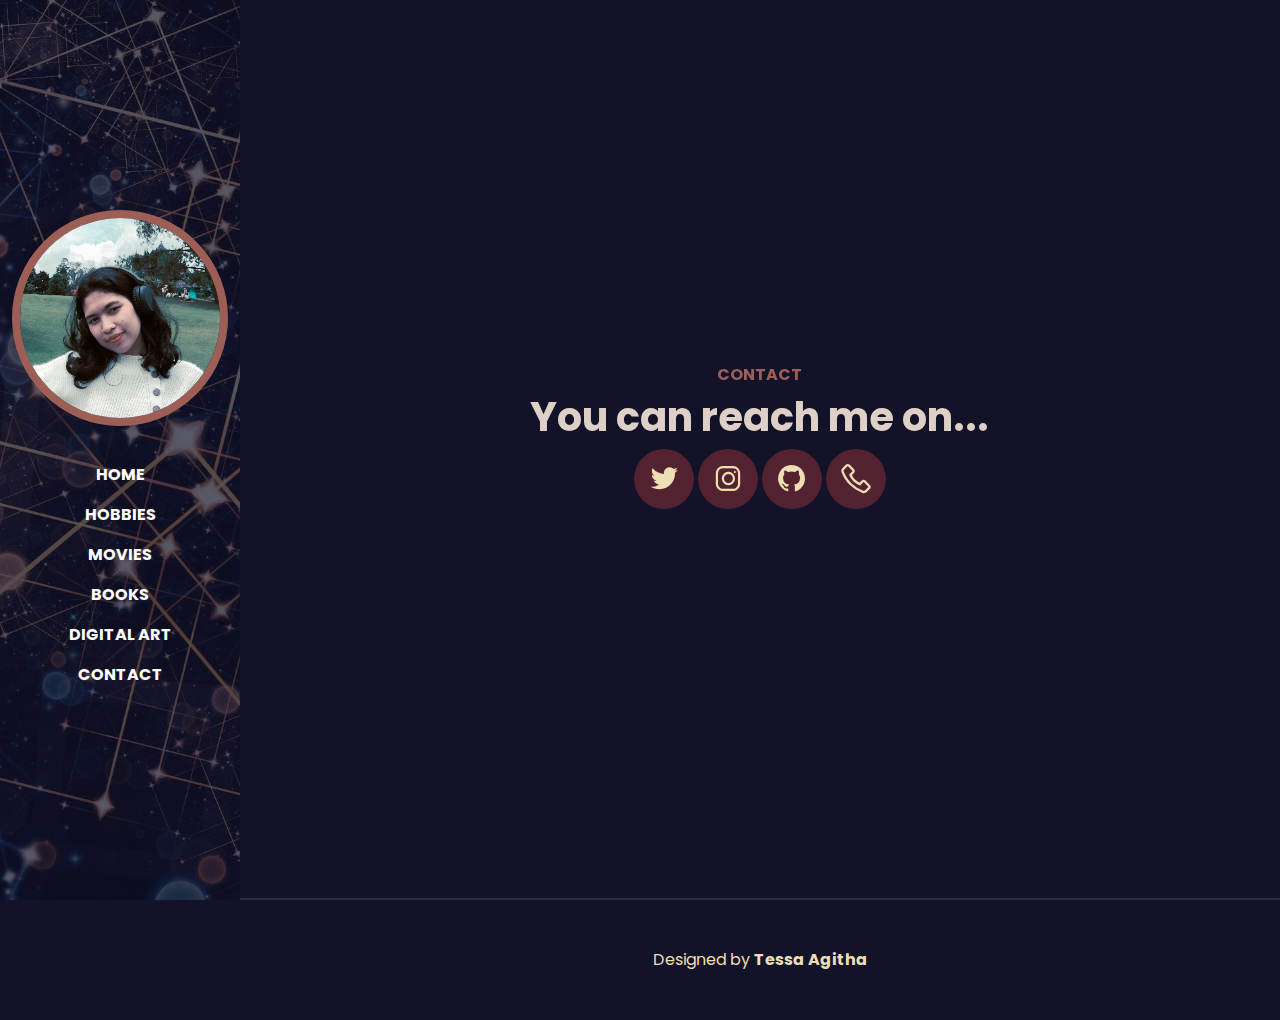
<file: myhobby_Tessa Agitha Irwani Br Barus_211401138/contacts.html>
<!DOCTYPE html>
<html lang="en">
<head>
    <meta charset="UTF-8">
    <meta http-equiv="X-UA-Compatible" content="IE=edge">
    <meta name="viewport" content="width=device-width, initial-scale=1.0">
    <title>Contacts - Tessa Agitha Irwani Br Barus</title>
    <link rel="stylesheet" href="./assets/css/bootstrap.min.css">
    <link rel="stylesheet" href="./assets/css/aos.css">
    <link rel="stylesheet" href="./assets/css/line-awesome.min.css">
    <link rel="stylesheet" href="./assets/css/style.css">
</head>
<body data-bs-spy="scroll" data-bs-target=".navbar">
    <!-- NavBar-->
    <nav class="navbar navbar-expand-lg navbar-dark fixed-top">
        <div class="container flex-lg-column">
          <a class="navbar-brand mx-lg-auto mb-lg-4" href="#">
            <span class="h3 fw-bold d-block d-lg-none">Tessa Agitha</span>
            <img src="./assets/images/person.jpg" class="d-none d-lg-block rounded-circle" alt="">
        </a>
          <button class="navbar-toggler" type="button" data-bs-toggle="collapse" data-bs-target="#navbarNav" aria-controls="navbarNav" aria-expanded="false" aria-label="Toggle navigation">
            <span class="navbar-toggler-icon"></span>
          </button>
          <div class="collapse navbar-collapse" id="navbarNav">
            <ul class="navbar-nav ms-auto flex-lg-column text-lg-center">
              <li class="nav-item">
                <a class="nav-link" href="index.html">Home</a>
              </li>
              <li class="nav-item">
                <a class="nav-link" href="index.html">Hobbies</a>
              </li>
              <li class="nav-item">
                <a class="nav-link" href="index.html">Movies</a>
              </li>
              <li class="nav-item">
                <a class="nav-link" href="index.html">Books</a>
              </li>
              <li class="nav-item">
                <a class="nav-link" href="index.html">Digital Art</a>
              </li>
              <li class="nav-item">
                <a class="nav-link" href="contacts.html">Contact</a>
              </li>
            </ul>
          </div>
        </div>
      </nav>
    <!-- //NavBar-->

    <!-- Content-->
    <div id="content-wrapper">
        <!-- CONTACT -->
        <section id="contact" class="full-height px-lg-5">
            <div class="container">

            <div class="row justify-content-center text-center pb-4" data-aos="fade-up">
                <div class="col-lg-8">
                <h6 class="text-brand">CONTACT</h6>
                <h1>You can reach me on...</h1>
                </div>

                <div class="social-icons col-lg-8">
                <a href="https://twitter.com/tessaagithaa"><i class="lab la-twitter"></i></a>
                <a href="https://www.instagram.com/tessaagitha/"><i class="lab la-instagram"></i></a>
                <a href="https://github.com/redshoes11"><i class="lab la-github"></i></a>
                <a href="#"><i class="las la-phone"></i></a>
                </div>
            </div>
            
            </div>
        </section>
        <!-- //CONTACT -->

            <!-- FOOTER -->
        <footer class="py-5">
            <div class="container">
            <div class="row justify-content-center text-center">
                <div class="col-auto">
                <P class="mb-0">Designed by <b>Tessa Agitha</b></P>
                </div>
            </div>
            </div>
        </footer>
        <!-- //FOOTER -->
    </div>
    <!-- //Content-->
    

    <script src="./assets/js/bootstrap.bundle.min.js"></script>
    <script src="./assets/js/aos.js"></script>
    <script src="./assets/js/main.js"></script>
</body>
</html>
</file>
<file: myhobby_Tessa Agitha Irwani Br Barus_211401138/assets/css/style.css>
@import url('https://fonts.googleapis.com/css2?family=Bai+Jamjuree:wght@400;500;600;700&family=Cormorant+Garamond:wght@400;500;600;700&family=Poppins:wght@400;500;600;700&display=swap');

:root {
    --color-body: #EDDFB3;
    --color-heading: #decfc7;
    --color-base: #552231;
    --color-base2: #121228;
    --color-brand: #9d5e56;
    --color-brand2: #904444;
    --sidebar-width: 240px;
    --font-base: "Poppins";
}

body{
    background-color: var(--color-base2);
    color: var(--color-body);
    font-family: var(--font-base), sans-serif;
}

h1,h2,h3,h4,h5,h6 {
    color: var(--color-heading);
    font-weight: 700;
}

a {
    text-decoration: none;
    color: var(--color-body);
    transition: all 0.4s ease;
}

a:hover {
    color: var(--color-brand);
}

img{
    width: 100%;
}

.text-brand {
    color: var(--color-brand);
}

.bg-base {
    background-color: var(--color-base);
}

.full-height {
    min-height: 100vh;
    height: 100%;
    display: flex;
    flex-direction: column;
    justify-content: center;
    padding-top: 80px;
    padding-bottom: 80px;
    border-bottom: 2px solid rgba(255, 255, 255, 0.1);
}

.shadow-effect {
    transition: all 0.5s;
}

.shadow-effect:hover {
    box-shadow: -6px 6px 0 0 var(--color-brand);
}

.iconbox {
    width: 60px;
    height: 60px;
    display: flex;
    align-items: center;
    justify-content: center;
    font-size: 32px;
    background-color: var(--color-brand);
    color: var(--color-base);
}

/* NAVBAR */

.navbar {
    background-color: var(--color-base);
}

.navbar .nav-link {
    font-weight: 700;
    text-transform: uppercase;
    color: #fff;
}

.navbar .nav-link:hover {
    color: var(--color-brand);
}

.navbar .nav-link.active {
    color: var(--color-brand);
}

@media (min-width: 992px) {
    .navbar {
        min-height: 100vh;
        width: var(--sidebar-width);
        background: linear-gradient(rgb(18, 18, 40, 0.7), rgb(18, 18, 40, 0.7)), url(../images/sidebar3.jpeg);
        background-size: cover;
        background-position: center;
    }

    .navbar-brand img {
        border: 8px solid var(--color-brand);
    }

    /* CONTENT WRAPPER */
    #content-wrapper {
        padding-left: var(--sidebar-width);
    }
}

/* CARD  */
.card-custom .card-custom-image {
    overflow: hidden;
}

.card-custom .card-custom-image img {
    transition: all 0.4s ease;
}

.card-custom:hover .card-custom-image img {
    transform: scale(1.1);
}

/* SOCIAL ICONS */

.social-icons a {
    width: 60px;
    height: 60px;
    display: inline-flex;
    align-items: center;
    justify-content: center;
    background-color: var(--color-base);
    border-radius: 100px;
    font-size: 36px;
}

.carousel-item .carousel-caption h5 {
    color: var(--color-base);
    font-size: 24px;
}
</file>
<file: myhobby_Tessa Agitha Irwani Br Barus_211401138/assets/css/line-awesome.min.css>
.la,.lab,.lad,.lal,.lar,.las{-moz-osx-font-smoothing:grayscale;-webkit-font-smoothing:antialiased;display:inline-block;font-style:normal;font-variant:normal;text-rendering:auto;line-height:1}.la-lg{font-size:1.33333em;line-height:.75em;vertical-align:-.0667em}.la-xs{font-size:.75em}.la-sm{font-size:.875em}.la-1x{font-size:1em}.la-2x{font-size:2em}.la-3x{font-size:3em}.la-4x{font-size:4em}.la-5x{font-size:5em}.la-6x{font-size:6em}.la-7x{font-size:7em}.la-8x{font-size:8em}.la-9x{font-size:9em}.la-10x{font-size:10em}.la-fw{text-align:center;width:1.25em}.la-ul{list-style-type:none;margin-left:2.5em;padding-left:0}.la-ul>li{position:relative}.la-li{left:-2em;position:absolute;text-align:center;width:2em;line-height:inherit}.la-border{border:solid .08em #eee;border-radius:.1em;padding:.2em .25em .15em}.la-pull-left{float:left}.la-pull-right{float:right}.la.la-pull-left,.lab.la-pull-left,.lal.la-pull-left,.lar.la-pull-left,.las.la-pull-left{margin-right:.3em}.la.la-pull-right,.lab.la-pull-right,.lal.la-pull-right,.lar.la-pull-right,.las.la-pull-right{margin-left:.3em}.la-spin{-webkit-animation:la-spin 2s infinite linear;animation:la-spin 2s infinite linear}.la-pulse{-webkit-animation:la-spin 1s infinite steps(8);animation:la-spin 1s infinite steps(8)}@-webkit-keyframes la-spin{0%{-webkit-transform:rotate(0);transform:rotate(0)}100%{-webkit-transform:rotate(360deg);transform:rotate(360deg)}}@keyframes la-spin{0%{-webkit-transform:rotate(0);transform:rotate(0)}100%{-webkit-transform:rotate(360deg);transform:rotate(360deg)}}.la-rotate-90{-webkit-transform:rotate(90deg);transform:rotate(90deg)}.la-rotate-180{-webkit-transform:rotate(180deg);transform:rotate(180deg)}.la-rotate-270{-webkit-transform:rotate(270deg);transform:rotate(270deg)}.la-flip-horizontal{-webkit-transform:scale(-1,1);transform:scale(-1,1)}.la-flip-vertical{-webkit-transform:scale(1,-1);transform:scale(1,-1)}.la-flip-both,.la-flip-horizontal.la-flip-vertical{-webkit-transform:scale(-1,-1);transform:scale(-1,-1)}:root .la-flip-both,:root .la-flip-horizontal,:root .la-flip-vertical,:root .la-rotate-180,:root .la-rotate-270,:root .la-rotate-90{-webkit-filter:none;filter:none}.la-stack{display:inline-block;height:2em;line-height:2em;position:relative;vertical-align:middle;width:2.5em}.la-stack-1x,.la-stack-2x{left:0;position:absolute;text-align:center;width:100%}.la-stack-1x{line-height:inherit}.la-stack-2x{font-size:2em}.la-inverse{color:#fff}.la-500px:before{content:"\f26e"}.la-accessible-icon:before{content:"\f368"}.la-accusoft:before{content:"\f369"}.la-acquisitions-incorporated:before{content:"\f6af"}.la-ad:before{content:"\f641"}.la-address-book:before{content:"\f2b9"}.la-address-card:before{content:"\f2bb"}.la-adjust:before{content:"\f042"}.la-adn:before{content:"\f170"}.la-adobe:before{content:"\f778"}.la-adversal:before{content:"\f36a"}.la-affiliatetheme:before{content:"\f36b"}.la-air-freshener:before{content:"\f5d0"}.la-airbnb:before{content:"\f834"}.la-algolia:before{content:"\f36c"}.la-align-center:before{content:"\f037"}.la-align-justify:before{content:"\f039"}.la-align-left:before{content:"\f036"}.la-align-right:before{content:"\f038"}.la-alipay:before{content:"\f642"}.la-allergies:before{content:"\f461"}.la-amazon:before{content:"\f270"}.la-amazon-pay:before{content:"\f42c"}.la-ambulance:before{content:"\f0f9"}.la-american-sign-language-interpreting:before{content:"\f2a3"}.la-amilia:before{content:"\f36d"}.la-anchor:before{content:"\f13d"}.la-android:before{content:"\f17b"}.la-angellist:before{content:"\f209"}.la-angle-double-down:before{content:"\f103"}.la-angle-double-left:before{content:"\f100"}.la-angle-double-right:before{content:"\f101"}.la-angle-double-up:before{content:"\f102"}.la-angle-down:before{content:"\f107"}.la-angle-left:before{content:"\f104"}.la-angle-right:before{content:"\f105"}.la-angle-up:before{content:"\f106"}.la-angry:before{content:"\f556"}.la-angrycreative:before{content:"\f36e"}.la-angular:before{content:"\f420"}.la-ankh:before{content:"\f644"}.la-app-store:before{content:"\f36f"}.la-app-store-ios:before{content:"\f370"}.la-apper:before{content:"\f371"}.la-apple:before{content:"\f179"}.la-apple-alt:before{content:"\f5d1"}.la-apple-pay:before{content:"\f415"}.la-archive:before{content:"\f187"}.la-archway:before{content:"\f557"}.la-arrow-alt-circle-down:before{content:"\f358"}.la-arrow-alt-circle-left:before{content:"\f359"}.la-arrow-alt-circle-right:before{content:"\f35a"}.la-arrow-alt-circle-up:before{content:"\f35b"}.la-arrow-circle-down:before{content:"\f0ab"}.la-arrow-circle-left:before{content:"\f0a8"}.la-arrow-circle-right:before{content:"\f0a9"}.la-arrow-circle-up:before{content:"\f0aa"}.la-arrow-down:before{content:"\f063"}.la-arrow-left:before{content:"\f060"}.la-arrow-right:before{content:"\f061"}.la-arrow-up:before{content:"\f062"}.la-arrows-alt:before{content:"\f0b2"}.la-arrows-alt-h:before{content:"\f337"}.la-arrows-alt-v:before{content:"\f338"}.la-artstation:before{content:"\f77a"}.la-assistive-listening-systems:before{content:"\f2a2"}.la-asterisk:before{content:"\f069"}.la-asymmetrik:before{content:"\f372"}.la-at:before{content:"\f1fa"}.la-atlas:before{content:"\f558"}.la-atlassian:before{content:"\f77b"}.la-atom:before{content:"\f5d2"}.la-audible:before{content:"\f373"}.la-audio-description:before{content:"\f29e"}.la-autoprefixer:before{content:"\f41c"}.la-avianex:before{content:"\f374"}.la-aviato:before{content:"\f421"}.la-award:before{content:"\f559"}.la-aws:before{content:"\f375"}.la-baby:before{content:"\f77c"}.la-baby-carriage:before{content:"\f77d"}.la-backspace:before{content:"\f55a"}.la-backward:before{content:"\f04a"}.la-bacon:before{content:"\f7e5"}.la-balance-scale:before{content:"\f24e"}.la-balance-scale-left:before{content:"\f515"}.la-balance-scale-right:before{content:"\f516"}.la-ban:before{content:"\f05e"}.la-band-aid:before{content:"\f462"}.la-bandcamp:before{content:"\f2d5"}.la-barcode:before{content:"\f02a"}.la-bars:before{content:"\f0c9"}.la-baseball-ball:before{content:"\f433"}.la-basketball-ball:before{content:"\f434"}.la-bath:before{content:"\f2cd"}.la-battery-empty:before{content:"\f244"}.la-battery-full:before{content:"\f240"}.la-battery-half:before{content:"\f242"}.la-battery-quarter:before{content:"\f243"}.la-battery-three-quarters:before{content:"\f241"}.la-battle-net:before{content:"\f835"}.la-bed:before{content:"\f236"}.la-beer:before{content:"\f0fc"}.la-behance:before{content:"\f1b4"}.la-behance-square:before{content:"\f1b5"}.la-bell:before{content:"\f0f3"}.la-bell-slash:before{content:"\f1f6"}.la-bezier-curve:before{content:"\f55b"}.la-bible:before{content:"\f647"}.la-bicycle:before{content:"\f206"}.la-biking:before{content:"\f84a"}.la-bimobject:before{content:"\f378"}.la-binoculars:before{content:"\f1e5"}.la-biohazard:before{content:"\f780"}.la-birthday-cake:before{content:"\f1fd"}.la-bitbucket:before{content:"\f171"}.la-bitcoin:before{content:"\f379"}.la-bity:before{content:"\f37a"}.la-black-tie:before{content:"\f27e"}.la-blackberry:before{content:"\f37b"}.la-blender:before{content:"\f517"}.la-blender-phone:before{content:"\f6b6"}.la-blind:before{content:"\f29d"}.la-blog:before{content:"\f781"}.la-blogger:before{content:"\f37c"}.la-blogger-b:before{content:"\f37d"}.la-bluetooth:before{content:"\f293"}.la-bluetooth-b:before{content:"\f294"}.la-bold:before{content:"\f032"}.la-bolt:before{content:"\f0e7"}.la-bomb:before{content:"\f1e2"}.la-bone:before{content:"\f5d7"}.la-bong:before{content:"\f55c"}.la-book:before{content:"\f02d"}.la-book-dead:before{content:"\f6b7"}.la-book-medical:before{content:"\f7e6"}.la-book-open:before{content:"\f518"}.la-book-reader:before{content:"\f5da"}.la-bookmark:before{content:"\f02e"}.la-bootstrap:before{content:"\f836"}.la-border-all:before{content:"\f84c"}.la-border-none:before{content:"\f850"}.la-border-style:before{content:"\f853"}.la-bowling-ball:before{content:"\f436"}.la-box:before{content:"\f466"}.la-box-open:before{content:"\f49e"}.la-boxes:before{content:"\f468"}.la-braille:before{content:"\f2a1"}.la-brain:before{content:"\f5dc"}.la-bread-slice:before{content:"\f7ec"}.la-briefcase:before{content:"\f0b1"}.la-briefcase-medical:before{content:"\f469"}.la-broadcast-tower:before{content:"\f519"}.la-broom:before{content:"\f51a"}.la-brush:before{content:"\f55d"}.la-btc:before{content:"\f15a"}.la-buffer:before{content:"\f837"}.la-bug:before{content:"\f188"}.la-building:before{content:"\f1ad"}.la-bullhorn:before{content:"\f0a1"}.la-bullseye:before{content:"\f140"}.la-burn:before{content:"\f46a"}.la-buromobelexperte:before{content:"\f37f"}.la-bus:before{content:"\f207"}.la-bus-alt:before{content:"\f55e"}.la-business-time:before{content:"\f64a"}.la-buy-n-large:before{content:"\f8a6"}.la-buysellads:before{content:"\f20d"}.la-calculator:before{content:"\f1ec"}.la-calendar:before{content:"\f133"}.la-calendar-alt:before{content:"\f073"}.la-calendar-check:before{content:"\f274"}.la-calendar-day:before{content:"\f783"}.la-calendar-minus:before{content:"\f272"}.la-calendar-plus:before{content:"\f271"}.la-calendar-times:before{content:"\f273"}.la-calendar-week:before{content:"\f784"}.la-camera:before{content:"\f030"}.la-camera-retro:before{content:"\f083"}.la-campground:before{content:"\f6bb"}.la-canadian-maple-leaf:before{content:"\f785"}.la-candy-cane:before{content:"\f786"}.la-cannabis:before{content:"\f55f"}.la-capsules:before{content:"\f46b"}.la-car:before{content:"\f1b9"}.la-car-alt:before{content:"\f5de"}.la-car-battery:before{content:"\f5df"}.la-car-crash:before{content:"\f5e1"}.la-car-side:before{content:"\f5e4"}.la-caret-down:before{content:"\f0d7"}.la-caret-left:before{content:"\f0d9"}.la-caret-right:before{content:"\f0da"}.la-caret-square-down:before{content:"\f150"}.la-caret-square-left:before{content:"\f191"}.la-caret-square-right:before{content:"\f152"}.la-caret-square-up:before{content:"\f151"}.la-caret-up:before{content:"\f0d8"}.la-carrot:before{content:"\f787"}.la-cart-arrow-down:before{content:"\f218"}.la-cart-plus:before{content:"\f217"}.la-cash-register:before{content:"\f788"}.la-cat:before{content:"\f6be"}.la-cc-amazon-pay:before{content:"\f42d"}.la-cc-amex:before{content:"\f1f3"}.la-cc-apple-pay:before{content:"\f416"}.la-cc-diners-club:before{content:"\f24c"}.la-cc-discover:before{content:"\f1f2"}.la-cc-jcb:before{content:"\f24b"}.la-cc-mastercard:before{content:"\f1f1"}.la-cc-paypal:before{content:"\f1f4"}.la-cc-stripe:before{content:"\f1f5"}.la-cc-visa:before{content:"\f1f0"}.la-centercode:before{content:"\f380"}.la-centos:before{content:"\f789"}.la-certificate:before{content:"\f0a3"}.la-chair:before{content:"\f6c0"}.la-chalkboard:before{content:"\f51b"}.la-chalkboard-teacher:before{content:"\f51c"}.la-charging-station:before{content:"\f5e7"}.la-chart-area:before{content:"\f1fe"}.la-chart-bar:before{content:"\f080"}.la-chart-line:before{content:"\f201"}.la-chart-pie:before{content:"\f200"}.la-check:before{content:"\f00c"}.la-check-circle:before{content:"\f058"}.la-check-double:before{content:"\f560"}.la-check-square:before{content:"\f14a"}.la-cheese:before{content:"\f7ef"}.la-chess:before{content:"\f439"}.la-chess-bishop:before{content:"\f43a"}.la-chess-board:before{content:"\f43c"}.la-chess-king:before{content:"\f43f"}.la-chess-knight:before{content:"\f441"}.la-chess-pawn:before{content:"\f443"}.la-chess-queen:before{content:"\f445"}.la-chess-rook:before{content:"\f447"}.la-chevron-circle-down:before{content:"\f13a"}.la-chevron-circle-left:before{content:"\f137"}.la-chevron-circle-right:before{content:"\f138"}.la-chevron-circle-up:before{content:"\f139"}.la-chevron-down:before{content:"\f078"}.la-chevron-left:before{content:"\f053"}.la-chevron-right:before{content:"\f054"}.la-chevron-up:before{content:"\f077"}.la-child:before{content:"\f1ae"}.la-chrome:before{content:"\f268"}.la-chromecast:before{content:"\f838"}.la-church:before{content:"\f51d"}.la-circle:before{content:"\f111"}.la-circle-notch:before{content:"\f1ce"}.la-city:before{content:"\f64f"}.la-clinic-medical:before{content:"\f7f2"}.la-clipboard:before{content:"\f328"}.la-clipboard-check:before{content:"\f46c"}.la-clipboard-list:before{content:"\f46d"}.la-clock:before{content:"\f017"}.la-clone:before{content:"\f24d"}.la-closed-captioning:before{content:"\f20a"}.la-cloud:before{content:"\f0c2"}.la-cloud-download-alt:before{content:"\f381"}.la-cloud-meatball:before{content:"\f73b"}.la-cloud-moon:before{content:"\f6c3"}.la-cloud-moon-rain:before{content:"\f73c"}.la-cloud-rain:before{content:"\f73d"}.la-cloud-showers-heavy:before{content:"\f740"}.la-cloud-sun:before{content:"\f6c4"}.la-cloud-sun-rain:before{content:"\f743"}.la-cloud-upload-alt:before{content:"\f382"}.la-cloudscale:before{content:"\f383"}.la-cloudsmith:before{content:"\f384"}.la-cloudversify:before{content:"\f385"}.la-cocktail:before{content:"\f561"}.la-code:before{content:"\f121"}.la-code-branch:before{content:"\f126"}.la-codepen:before{content:"\f1cb"}.la-codiepie:before{content:"\f284"}.la-coffee:before{content:"\f0f4"}.la-cog:before{content:"\f013"}.la-cogs:before{content:"\f085"}.la-coins:before{content:"\f51e"}.la-columns:before{content:"\f0db"}.la-comment:before{content:"\f075"}.la-comment-alt:before{content:"\f27a"}.la-comment-dollar:before{content:"\f651"}.la-comment-dots:before{content:"\f4ad"}.la-comment-medical:before{content:"\f7f5"}.la-comment-slash:before{content:"\f4b3"}.la-comments:before{content:"\f086"}.la-comments-dollar:before{content:"\f653"}.la-compact-disc:before{content:"\f51f"}.la-compass:before{content:"\f14e"}.la-compress:before{content:"\f066"}.la-compress-arrows-alt:before{content:"\f78c"}.la-concierge-bell:before{content:"\f562"}.la-confluence:before{content:"\f78d"}.la-connectdevelop:before{content:"\f20e"}.la-contao:before{content:"\f26d"}.la-cookie:before{content:"\f563"}.la-cookie-bite:before{content:"\f564"}.la-copy:before{content:"\f0c5"}.la-copyright:before{content:"\f1f9"}.la-cotton-bureau:before{content:"\f89e"}.la-couch:before{content:"\f4b8"}.la-cpanel:before{content:"\f388"}.la-creative-commons:before{content:"\f25e"}.la-creative-commons-by:before{content:"\f4e7"}.la-creative-commons-nc:before{content:"\f4e8"}.la-creative-commons-nc-eu:before{content:"\f4e9"}.la-creative-commons-nc-jp:before{content:"\f4ea"}.la-creative-commons-nd:before{content:"\f4eb"}.la-creative-commons-pd:before{content:"\f4ec"}.la-creative-commons-pd-alt:before{content:"\f4ed"}.la-creative-commons-remix:before{content:"\f4ee"}.la-creative-commons-sa:before{content:"\f4ef"}.la-creative-commons-sampling:before{content:"\f4f0"}.la-creative-commons-sampling-plus:before{content:"\f4f1"}.la-creative-commons-share:before{content:"\f4f2"}.la-creative-commons-zero:before{content:"\f4f3"}.la-credit-card:before{content:"\f09d"}.la-critical-role:before{content:"\f6c9"}.la-crop:before{content:"\f125"}.la-crop-alt:before{content:"\f565"}.la-cross:before{content:"\f654"}.la-crosshairs:before{content:"\f05b"}.la-crow:before{content:"\f520"}.la-crown:before{content:"\f521"}.la-crutch:before{content:"\f7f7"}.la-css3:before{content:"\f13c"}.la-css3-alt:before{content:"\f38b"}.la-cube:before{content:"\f1b2"}.la-cubes:before{content:"\f1b3"}.la-cut:before{content:"\f0c4"}.la-cuttlefish:before{content:"\f38c"}.la-d-and-d:before{content:"\f38d"}.la-d-and-d-beyond:before{content:"\f6ca"}.la-dashcube:before{content:"\f210"}.la-database:before{content:"\f1c0"}.la-deaf:before{content:"\f2a4"}.la-delicious:before{content:"\f1a5"}.la-democrat:before{content:"\f747"}.la-deploydog:before{content:"\f38e"}.la-deskpro:before{content:"\f38f"}.la-desktop:before{content:"\f108"}.la-dev:before{content:"\f6cc"}.la-deviantart:before{content:"\f1bd"}.la-dharmachakra:before{content:"\f655"}.la-dhl:before{content:"\f790"}.la-diagnoses:before{content:"\f470"}.la-diaspora:before{content:"\f791"}.la-dice:before{content:"\f522"}.la-dice-d20:before{content:"\f6cf"}.la-dice-d6:before{content:"\f6d1"}.la-dice-five:before{content:"\f523"}.la-dice-four:before{content:"\f524"}.la-dice-one:before{content:"\f525"}.la-dice-six:before{content:"\f526"}.la-dice-three:before{content:"\f527"}.la-dice-two:before{content:"\f528"}.la-digg:before{content:"\f1a6"}.la-digital-ocean:before{content:"\f391"}.la-digital-tachograph:before{content:"\f566"}.la-directions:before{content:"\f5eb"}.la-discord:before{content:"\f392"}.la-discourse:before{content:"\f393"}.la-divide:before{content:"\f529"}.la-dizzy:before{content:"\f567"}.la-dna:before{content:"\f471"}.la-dochub:before{content:"\f394"}.la-docker:before{content:"\f395"}.la-dog:before{content:"\f6d3"}.la-dollar-sign:before{content:"\f155"}.la-dolly:before{content:"\f472"}.la-dolly-flatbed:before{content:"\f474"}.la-donate:before{content:"\f4b9"}.la-door-closed:before{content:"\f52a"}.la-door-open:before{content:"\f52b"}.la-dot-circle:before{content:"\f192"}.la-dove:before{content:"\f4ba"}.la-download:before{content:"\f019"}.la-draft2digital:before{content:"\f396"}.la-drafting-compass:before{content:"\f568"}.la-dragon:before{content:"\f6d5"}.la-draw-polygon:before{content:"\f5ee"}.la-dribbble:before{content:"\f17d"}.la-dribbble-square:before{content:"\f397"}.la-dropbox:before{content:"\f16b"}.la-drum:before{content:"\f569"}.la-drum-steelpan:before{content:"\f56a"}.la-drumstick-bite:before{content:"\f6d7"}.la-drupal:before{content:"\f1a9"}.la-dumbbell:before{content:"\f44b"}.la-dumpster:before{content:"\f793"}.la-dumpster-fire:before{content:"\f794"}.la-dungeon:before{content:"\f6d9"}.la-dyalog:before{content:"\f399"}.la-earlybirds:before{content:"\f39a"}.la-ebay:before{content:"\f4f4"}.la-edge:before{content:"\f282"}.la-edit:before{content:"\f044"}.la-egg:before{content:"\f7fb"}.la-eject:before{content:"\f052"}.la-elementor:before{content:"\f430"}.la-ellipsis-h:before{content:"\f141"}.la-ellipsis-v:before{content:"\f142"}.la-ello:before{content:"\f5f1"}.la-ember:before{content:"\f423"}.la-empire:before{content:"\f1d1"}.la-envelope:before{content:"\f0e0"}.la-envelope-open:before{content:"\f2b6"}.la-envelope-open-text:before{content:"\f658"}.la-envelope-square:before{content:"\f199"}.la-envira:before{content:"\f299"}.la-equals:before{content:"\f52c"}.la-eraser:before{content:"\f12d"}.la-erlang:before{content:"\f39d"}.la-ethereum:before{content:"\f42e"}.la-ethernet:before{content:"\f796"}.la-etsy:before{content:"\f2d7"}.la-euro-sign:before{content:"\f153"}.la-evernote:before{content:"\f839"}.la-exchange-alt:before{content:"\f362"}.la-exclamation:before{content:"\f12a"}.la-exclamation-circle:before{content:"\f06a"}.la-exclamation-triangle:before{content:"\f071"}.la-expand:before{content:"\f065"}.la-expand-arrows-alt:before{content:"\f31e"}.la-expeditedssl:before{content:"\f23e"}.la-external-link-alt:before{content:"\f35d"}.la-external-link-square-alt:before{content:"\f360"}.la-eye:before{content:"\f06e"}.la-eye-dropper:before{content:"\f1fb"}.la-eye-slash:before{content:"\f070"}.la-facebook:before{content:"\f09a"}.la-facebook-f:before{content:"\f39e"}.la-facebook-messenger:before{content:"\f39f"}.la-facebook-square:before{content:"\f082"}.la-fan:before{content:"\f863"}.la-fantasy-flight-games:before{content:"\f6dc"}.la-fast-backward:before{content:"\f049"}.la-fast-forward:before{content:"\f050"}.la-fax:before{content:"\f1ac"}.la-feather:before{content:"\f52d"}.la-feather-alt:before{content:"\f56b"}.la-fedex:before{content:"\f797"}.la-fedora:before{content:"\f798"}.la-female:before{content:"\f182"}.la-fighter-jet:before{content:"\f0fb"}.la-figma:before{content:"\f799"}.la-file:before{content:"\f15b"}.la-file-alt:before{content:"\f15c"}.la-file-archive:before{content:"\f1c6"}.la-file-audio:before{content:"\f1c7"}.la-file-code:before{content:"\f1c9"}.la-file-contract:before{content:"\f56c"}.la-file-csv:before{content:"\f6dd"}.la-file-download:before{content:"\f56d"}.la-file-excel:before{content:"\f1c3"}.la-file-export:before{content:"\f56e"}.la-file-image:before{content:"\f1c5"}.la-file-import:before{content:"\f56f"}.la-file-invoice:before{content:"\f570"}.la-file-invoice-dollar:before{content:"\f571"}.la-file-medical:before{content:"\f477"}.la-file-medical-alt:before{content:"\f478"}.la-file-pdf:before{content:"\f1c1"}.la-file-powerpoint:before{content:"\f1c4"}.la-file-prescription:before{content:"\f572"}.la-file-signature:before{content:"\f573"}.la-file-upload:before{content:"\f574"}.la-file-video:before{content:"\f1c8"}.la-file-word:before{content:"\f1c2"}.la-fill:before{content:"\f575"}.la-fill-drip:before{content:"\f576"}.la-film:before{content:"\f008"}.la-filter:before{content:"\f0b0"}.la-fingerprint:before{content:"\f577"}.la-fire:before{content:"\f06d"}.la-fire-alt:before{content:"\f7e4"}.la-fire-extinguisher:before{content:"\f134"}.la-firefox:before{content:"\f269"}.la-first-aid:before{content:"\f479"}.la-first-order:before{content:"\f2b0"}.la-first-order-alt:before{content:"\f50a"}.la-firstdraft:before{content:"\f3a1"}.la-fish:before{content:"\f578"}.la-fist-raised:before{content:"\f6de"}.la-flag:before{content:"\f024"}.la-flag-checkered:before{content:"\f11e"}.la-flag-usa:before{content:"\f74d"}.la-flask:before{content:"\f0c3"}.la-flickr:before{content:"\f16e"}.la-flipboard:before{content:"\f44d"}.la-flushed:before{content:"\f579"}.la-fly:before{content:"\f417"}.la-folder:before{content:"\f07b"}.la-folder-minus:before{content:"\f65d"}.la-folder-open:before{content:"\f07c"}.la-folder-plus:before{content:"\f65e"}.la-font:before{content:"\f031"}.la-font-awesome:before{content:"\f2b4"}.la-font-awesome-alt:before{content:"\f35c"}.la-font-awesome-flag:before{content:"\f425"}.la-font-awesome-logo-full:before{content:"\f4e6"}.la-fonticons:before{content:"\f280"}.la-fonticons-fi:before{content:"\f3a2"}.la-football-ball:before{content:"\f44e"}.la-fort-awesome:before{content:"\f286"}.la-fort-awesome-alt:before{content:"\f3a3"}.la-forumbee:before{content:"\f211"}.la-forward:before{content:"\f04e"}.la-foursquare:before{content:"\f180"}.la-free-code-camp:before{content:"\f2c5"}.la-freebsd:before{content:"\f3a4"}.la-frog:before{content:"\f52e"}.la-frown:before{content:"\f119"}.la-frown-open:before{content:"\f57a"}.la-fulcrum:before{content:"\f50b"}.la-funnel-dollar:before{content:"\f662"}.la-futbol:before{content:"\f1e3"}.la-galactic-republic:before{content:"\f50c"}.la-galactic-senate:before{content:"\f50d"}.la-gamepad:before{content:"\f11b"}.la-gas-pump:before{content:"\f52f"}.la-gavel:before{content:"\f0e3"}.la-gem:before{content:"\f3a5"}.la-genderless:before{content:"\f22d"}.la-get-pocket:before{content:"\f265"}.la-gg:before{content:"\f260"}.la-gg-circle:before{content:"\f261"}.la-ghost:before{content:"\f6e2"}.la-gift:before{content:"\f06b"}.la-gifts:before{content:"\f79c"}.la-git:before{content:"\f1d3"}.la-git-alt:before{content:"\f841"}.la-git-square:before{content:"\f1d2"}.la-github:before{content:"\f09b"}.la-github-alt:before{content:"\f113"}.la-github-square:before{content:"\f092"}.la-gitkraken:before{content:"\f3a6"}.la-gitlab:before{content:"\f296"}.la-gitter:before{content:"\f426"}.la-glass-cheers:before{content:"\f79f"}.la-glass-martini:before{content:"\f000"}.la-glass-martini-alt:before{content:"\f57b"}.la-glass-whiskey:before{content:"\f7a0"}.la-glasses:before{content:"\f530"}.la-glide:before{content:"\f2a5"}.la-glide-g:before{content:"\f2a6"}.la-globe:before{content:"\f0ac"}.la-globe-africa:before{content:"\f57c"}.la-globe-americas:before{content:"\f57d"}.la-globe-asia:before{content:"\f57e"}.la-globe-europe:before{content:"\f7a2"}.la-gofore:before{content:"\f3a7"}.la-golf-ball:before{content:"\f450"}.la-goodreads:before{content:"\f3a8"}.la-goodreads-g:before{content:"\f3a9"}.la-google:before{content:"\f1a0"}.la-google-drive:before{content:"\f3aa"}.la-google-play:before{content:"\f3ab"}.la-google-plus:before{content:"\f2b3"}.la-google-plus-g:before{content:"\f0d5"}.la-google-plus-square:before{content:"\f0d4"}.la-google-wallet:before{content:"\f1ee"}.la-gopuram:before{content:"\f664"}.la-graduation-cap:before{content:"\f19d"}.la-gratipay:before{content:"\f184"}.la-grav:before{content:"\f2d6"}.la-greater-than:before{content:"\f531"}.la-greater-than-equal:before{content:"\f532"}.la-grimace:before{content:"\f57f"}.la-grin:before{content:"\f580"}.la-grin-alt:before{content:"\f581"}.la-grin-beam:before{content:"\f582"}.la-grin-beam-sweat:before{content:"\f583"}.la-grin-hearts:before{content:"\f584"}.la-grin-squint:before{content:"\f585"}.la-grin-squint-tears:before{content:"\f586"}.la-grin-stars:before{content:"\f587"}.la-grin-tears:before{content:"\f588"}.la-grin-tongue:before{content:"\f589"}.la-grin-tongue-squint:before{content:"\f58a"}.la-grin-tongue-wink:before{content:"\f58b"}.la-grin-wink:before{content:"\f58c"}.la-grip-horizontal:before{content:"\f58d"}.la-grip-lines:before{content:"\f7a4"}.la-grip-lines-vertical:before{content:"\f7a5"}.la-grip-vertical:before{content:"\f58e"}.la-gripfire:before{content:"\f3ac"}.la-grunt:before{content:"\f3ad"}.la-guitar:before{content:"\f7a6"}.la-gulp:before{content:"\f3ae"}.la-h-square:before{content:"\f0fd"}.la-hacker-news:before{content:"\f1d4"}.la-hacker-news-square:before{content:"\f3af"}.la-hackerrank:before{content:"\f5f7"}.la-hamburger:before{content:"\f805"}.la-hammer:before{content:"\f6e3"}.la-hamsa:before{content:"\f665"}.la-hand-holding:before{content:"\f4bd"}.la-hand-holding-heart:before{content:"\f4be"}.la-hand-holding-usd:before{content:"\f4c0"}.la-hand-lizard:before{content:"\f258"}.la-hand-middle-finger:before{content:"\f806"}.la-hand-paper:before{content:"\f256"}.la-hand-peace:before{content:"\f25b"}.la-hand-point-down:before{content:"\f0a7"}.la-hand-point-left:before{content:"\f0a5"}.la-hand-point-right:before{content:"\f0a4"}.la-hand-point-up:before{content:"\f0a6"}.la-hand-pointer:before{content:"\f25a"}.la-hand-rock:before{content:"\f255"}.la-hand-scissors:before{content:"\f257"}.la-hand-spock:before{content:"\f259"}.la-hands:before{content:"\f4c2"}.la-hands-helping:before{content:"\f4c4"}.la-handshake:before{content:"\f2b5"}.la-hanukiah:before{content:"\f6e6"}.la-hard-hat:before{content:"\f807"}.la-hashtag:before{content:"\f292"}.la-hat-cowboy:before{content:"\f8c0"}.la-hat-cowboy-side:before{content:"\f8c1"}.la-hat-wizard:before{content:"\f6e8"}.la-haykal:before{content:"\f666"}.la-hdd:before{content:"\f0a0"}.la-heading:before{content:"\f1dc"}.la-headphones:before{content:"\f025"}.la-headphones-alt:before{content:"\f58f"}.la-headset:before{content:"\f590"}.la-heart:before{content:"\f004"}.la-heart-broken:before{content:"\f7a9"}.la-heartbeat:before{content:"\f21e"}.la-helicopter:before{content:"\f533"}.la-highlighter:before{content:"\f591"}.la-hiking:before{content:"\f6ec"}.la-hippo:before{content:"\f6ed"}.la-hips:before{content:"\f452"}.la-hire-a-helper:before{content:"\f3b0"}.la-history:before{content:"\f1da"}.la-hockey-puck:before{content:"\f453"}.la-holly-berry:before{content:"\f7aa"}.la-home:before{content:"\f015"}.la-hooli:before{content:"\f427"}.la-hornbill:before{content:"\f592"}.la-horse:before{content:"\f6f0"}.la-horse-head:before{content:"\f7ab"}.la-hospital:before{content:"\f0f8"}.la-hospital-alt:before{content:"\f47d"}.la-hospital-symbol:before{content:"\f47e"}.la-hot-tub:before{content:"\f593"}.la-hotdog:before{content:"\f80f"}.la-hotel:before{content:"\f594"}.la-hotjar:before{content:"\f3b1"}.la-hourglass:before{content:"\f254"}.la-hourglass-end:before{content:"\f253"}.la-hourglass-half:before{content:"\f252"}.la-hourglass-start:before{content:"\f251"}.la-house-damage:before{content:"\f6f1"}.la-houzz:before{content:"\f27c"}.la-hryvnia:before{content:"\f6f2"}.la-html5:before{content:"\f13b"}.la-hubspot:before{content:"\f3b2"}.la-i-cursor:before{content:"\f246"}.la-ice-cream:before{content:"\f810"}.la-icicles:before{content:"\f7ad"}.la-icons:before{content:"\f86d"}.la-id-badge:before{content:"\f2c1"}.la-id-card:before{content:"\f2c2"}.la-id-card-alt:before{content:"\f47f"}.la-igloo:before{content:"\f7ae"}.la-image:before{content:"\f03e"}.la-images:before{content:"\f302"}.la-imdb:before{content:"\f2d8"}.la-inbox:before{content:"\f01c"}.la-indent:before{content:"\f03c"}.la-industry:before{content:"\f275"}.la-infinity:before{content:"\f534"}.la-info:before{content:"\f129"}.la-info-circle:before{content:"\f05a"}.la-instagram:before{content:"\f16d"}.la-intercom:before{content:"\f7af"}.la-internet-explorer:before{content:"\f26b"}.la-invision:before{content:"\f7b0"}.la-ioxhost:before{content:"\f208"}.la-italic:before{content:"\f033"}.la-itch-io:before{content:"\f83a"}.la-itunes:before{content:"\f3b4"}.la-itunes-note:before{content:"\f3b5"}.la-java:before{content:"\f4e4"}.la-jedi:before{content:"\f669"}.la-jedi-order:before{content:"\f50e"}.la-jenkins:before{content:"\f3b6"}.la-jira:before{content:"\f7b1"}.la-joget:before{content:"\f3b7"}.la-joint:before{content:"\f595"}.la-joomla:before{content:"\f1aa"}.la-journal-whills:before{content:"\f66a"}.la-js:before{content:"\f3b8"}.la-js-square:before{content:"\f3b9"}.la-jsfiddle:before{content:"\f1cc"}.la-kaaba:before{content:"\f66b"}.la-kaggle:before{content:"\f5fa"}.la-key:before{content:"\f084"}.la-keybase:before{content:"\f4f5"}.la-keyboard:before{content:"\f11c"}.la-keycdn:before{content:"\f3ba"}.la-khanda:before{content:"\f66d"}.la-kickstarter:before{content:"\f3bb"}.la-kickstarter-k:before{content:"\f3bc"}.la-kiss:before{content:"\f596"}.la-kiss-beam:before{content:"\f597"}.la-kiss-wink-heart:before{content:"\f598"}.la-kiwi-bird:before{content:"\f535"}.la-korvue:before{content:"\f42f"}.la-landmark:before{content:"\f66f"}.la-language:before{content:"\f1ab"}.la-laptop:before{content:"\f109"}.la-laptop-code:before{content:"\f5fc"}.la-laptop-medical:before{content:"\f812"}.la-laravel:before{content:"\f3bd"}.la-lastfm:before{content:"\f202"}.la-lastfm-square:before{content:"\f203"}.la-laugh:before{content:"\f599"}.la-laugh-beam:before{content:"\f59a"}.la-laugh-squint:before{content:"\f59b"}.la-laugh-wink:before{content:"\f59c"}.la-layer-group:before{content:"\f5fd"}.la-leaf:before{content:"\f06c"}.la-leanpub:before{content:"\f212"}.la-lemon:before{content:"\f094"}.la-less:before{content:"\f41d"}.la-less-than:before{content:"\f536"}.la-less-than-equal:before{content:"\f537"}.la-level-down-alt:before{content:"\f3be"}.la-level-up-alt:before{content:"\f3bf"}.la-life-ring:before{content:"\f1cd"}.la-lightbulb:before{content:"\f0eb"}.la-line:before{content:"\f3c0"}.la-link:before{content:"\f0c1"}.la-linkedin:before{content:"\f08c"}.la-linkedin-in:before{content:"\f0e1"}.la-linode:before{content:"\f2b8"}.la-linux:before{content:"\f17c"}.la-lira-sign:before{content:"\f195"}.la-list:before{content:"\f03a"}.la-list-alt:before{content:"\f022"}.la-list-ol:before{content:"\f0cb"}.la-list-ul:before{content:"\f0ca"}.la-location-arrow:before{content:"\f124"}.la-lock:before{content:"\f023"}.la-lock-open:before{content:"\f3c1"}.la-long-arrow-alt-down:before{content:"\f309"}.la-long-arrow-alt-left:before{content:"\f30a"}.la-long-arrow-alt-right:before{content:"\f30b"}.la-long-arrow-alt-up:before{content:"\f30c"}.la-low-vision:before{content:"\f2a8"}.la-luggage-cart:before{content:"\f59d"}.la-lyft:before{content:"\f3c3"}.la-magento:before{content:"\f3c4"}.la-magic:before{content:"\f0d0"}.la-magnet:before{content:"\f076"}.la-mail-bulk:before{content:"\f674"}.la-mailchimp:before{content:"\f59e"}.la-male:before{content:"\f183"}.la-mandalorian:before{content:"\f50f"}.la-map:before{content:"\f279"}.la-map-marked:before{content:"\f59f"}.la-map-marked-alt:before{content:"\f5a0"}.la-map-marker:before{content:"\f041"}.la-map-marker-alt:before{content:"\f3c5"}.la-map-pin:before{content:"\f276"}.la-map-signs:before{content:"\f277"}.la-markdown:before{content:"\f60f"}.la-marker:before{content:"\f5a1"}.la-mars:before{content:"\f222"}.la-mars-double:before{content:"\f227"}.la-mars-stroke:before{content:"\f229"}.la-mars-stroke-h:before{content:"\f22b"}.la-mars-stroke-v:before{content:"\f22a"}.la-mask:before{content:"\f6fa"}.la-mastodon:before{content:"\f4f6"}.la-maxcdn:before{content:"\f136"}.la-mdb:before{content:"\f8ca"}.la-medal:before{content:"\f5a2"}.la-medapps:before{content:"\f3c6"}.la-medium:before{content:"\f23a"}.la-medium-m:before{content:"\f3c7"}.la-medkit:before{content:"\f0fa"}.la-medrt:before{content:"\f3c8"}.la-meetup:before{content:"\f2e0"}.la-megaport:before{content:"\f5a3"}.la-meh:before{content:"\f11a"}.la-meh-blank:before{content:"\f5a4"}.la-meh-rolling-eyes:before{content:"\f5a5"}.la-memory:before{content:"\f538"}.la-mendeley:before{content:"\f7b3"}.la-menorah:before{content:"\f676"}.la-mercury:before{content:"\f223"}.la-meteor:before{content:"\f753"}.la-microchip:before{content:"\f2db"}.la-microphone:before{content:"\f130"}.la-microphone-alt:before{content:"\f3c9"}.la-microphone-alt-slash:before{content:"\f539"}.la-microphone-slash:before{content:"\f131"}.la-microscope:before{content:"\f610"}.la-microsoft:before{content:"\f3ca"}.la-minus:before{content:"\f068"}.la-minus-circle:before{content:"\f056"}.la-minus-square:before{content:"\f146"}.la-mitten:before{content:"\f7b5"}.la-mix:before{content:"\f3cb"}.la-mixcloud:before{content:"\f289"}.la-mizuni:before{content:"\f3cc"}.la-mobile:before{content:"\f10b"}.la-mobile-alt:before{content:"\f3cd"}.la-modx:before{content:"\f285"}.la-monero:before{content:"\f3d0"}.la-money-bill:before{content:"\f0d6"}.la-money-bill-alt:before{content:"\f3d1"}.la-money-bill-wave:before{content:"\f53a"}.la-money-bill-wave-alt:before{content:"\f53b"}.la-money-check:before{content:"\f53c"}.la-money-check-alt:before{content:"\f53d"}.la-monument:before{content:"\f5a6"}.la-moon:before{content:"\f186"}.la-mortar-pestle:before{content:"\f5a7"}.la-mosque:before{content:"\f678"}.la-motorcycle:before{content:"\f21c"}.la-mountain:before{content:"\f6fc"}.la-mouse:before{content:"\f8cc"}.la-mouse-pointer:before{content:"\f245"}.la-mug-hot:before{content:"\f7b6"}.la-music:before{content:"\f001"}.la-napster:before{content:"\f3d2"}.la-neos:before{content:"\f612"}.la-network-wired:before{content:"\f6ff"}.la-neuter:before{content:"\f22c"}.la-newspaper:before{content:"\f1ea"}.la-nimblr:before{content:"\f5a8"}.la-node:before{content:"\f419"}.la-node-js:before{content:"\f3d3"}.la-not-equal:before{content:"\f53e"}.la-notes-medical:before{content:"\f481"}.la-npm:before{content:"\f3d4"}.la-ns8:before{content:"\f3d5"}.la-nutritionix:before{content:"\f3d6"}.la-object-group:before{content:"\f247"}.la-object-ungroup:before{content:"\f248"}.la-odnoklassniki:before{content:"\f263"}.la-odnoklassniki-square:before{content:"\f264"}.la-oil-can:before{content:"\f613"}.la-old-republic:before{content:"\f510"}.la-om:before{content:"\f679"}.la-opencart:before{content:"\f23d"}.la-openid:before{content:"\f19b"}.la-opera:before{content:"\f26a"}.la-optin-monster:before{content:"\f23c"}.la-orcid:before{content:"\f8d2"}.la-osi:before{content:"\f41a"}.la-otter:before{content:"\f700"}.la-outdent:before{content:"\f03b"}.la-page4:before{content:"\f3d7"}.la-pagelines:before{content:"\f18c"}.la-pager:before{content:"\f815"}.la-paint-brush:before{content:"\f1fc"}.la-paint-roller:before{content:"\f5aa"}.la-palette:before{content:"\f53f"}.la-palfed:before{content:"\f3d8"}.la-pallet:before{content:"\f482"}.la-paper-plane:before{content:"\f1d8"}.la-paperclip:before{content:"\f0c6"}.la-parachute-box:before{content:"\f4cd"}.la-paragraph:before{content:"\f1dd"}.la-parking:before{content:"\f540"}.la-passport:before{content:"\f5ab"}.la-pastafarianism:before{content:"\f67b"}.la-paste:before{content:"\f0ea"}.la-patreon:before{content:"\f3d9"}.la-pause:before{content:"\f04c"}.la-pause-circle:before{content:"\f28b"}.la-paw:before{content:"\f1b0"}.la-paypal:before{content:"\f1ed"}.la-peace:before{content:"\f67c"}.la-pen:before{content:"\f304"}.la-pen-alt:before{content:"\f305"}.la-pen-fancy:before{content:"\f5ac"}.la-pen-nib:before{content:"\f5ad"}.la-pen-square:before{content:"\f14b"}.la-pencil-alt:before{content:"\f303"}.la-pencil-ruler:before{content:"\f5ae"}.la-penny-arcade:before{content:"\f704"}.la-people-carry:before{content:"\f4ce"}.la-pepper-hot:before{content:"\f816"}.la-percent:before{content:"\f295"}.la-percentage:before{content:"\f541"}.la-periscope:before{content:"\f3da"}.la-person-booth:before{content:"\f756"}.la-phabricator:before{content:"\f3db"}.la-phoenix-framework:before{content:"\f3dc"}.la-phoenix-squadron:before{content:"\f511"}.la-phone:before{content:"\f095"}.la-phone-alt:before{content:"\f879"}.la-phone-slash:before{content:"\f3dd"}.la-phone-square:before{content:"\f098"}.la-phone-square-alt:before{content:"\f87b"}.la-phone-volume:before{content:"\f2a0"}.la-photo-video:before{content:"\f87c"}.la-php:before{content:"\f457"}.la-pied-piper:before{content:"\f2ae"}.la-pied-piper-alt:before{content:"\f1a8"}.la-pied-piper-hat:before{content:"\f4e5"}.la-pied-piper-pp:before{content:"\f1a7"}.la-piggy-bank:before{content:"\f4d3"}.la-pills:before{content:"\f484"}.la-pinterest:before{content:"\f0d2"}.la-pinterest-p:before{content:"\f231"}.la-pinterest-square:before{content:"\f0d3"}.la-pizza-slice:before{content:"\f818"}.la-place-of-worship:before{content:"\f67f"}.la-plane:before{content:"\f072"}.la-plane-arrival:before{content:"\f5af"}.la-plane-departure:before{content:"\f5b0"}.la-play:before{content:"\f04b"}.la-play-circle:before{content:"\f144"}.la-playstation:before{content:"\f3df"}.la-plug:before{content:"\f1e6"}.la-plus:before{content:"\f067"}.la-plus-circle:before{content:"\f055"}.la-plus-square:before{content:"\f0fe"}.la-podcast:before{content:"\f2ce"}.la-poll:before{content:"\f681"}.la-poll-h:before{content:"\f682"}.la-poo:before{content:"\f2fe"}.la-poo-storm:before{content:"\f75a"}.la-poop:before{content:"\f619"}.la-portrait:before{content:"\f3e0"}.la-pound-sign:before{content:"\f154"}.la-power-off:before{content:"\f011"}.la-pray:before{content:"\f683"}.la-praying-hands:before{content:"\f684"}.la-prescription:before{content:"\f5b1"}.la-prescription-bottle:before{content:"\f485"}.la-prescription-bottle-alt:before{content:"\f486"}.la-print:before{content:"\f02f"}.la-procedures:before{content:"\f487"}.la-product-hunt:before{content:"\f288"}.la-project-diagram:before{content:"\f542"}.la-pushed:before{content:"\f3e1"}.la-puzzle-piece:before{content:"\f12e"}.la-python:before{content:"\f3e2"}.la-qq:before{content:"\f1d6"}.la-qrcode:before{content:"\f029"}.la-question:before{content:"\f128"}.la-question-circle:before{content:"\f059"}.la-quidditch:before{content:"\f458"}.la-quinscape:before{content:"\f459"}.la-quora:before{content:"\f2c4"}.la-quote-left:before{content:"\f10d"}.la-quote-right:before{content:"\f10e"}.la-quran:before{content:"\f687"}.la-r-project:before{content:"\f4f7"}.la-radiation:before{content:"\f7b9"}.la-radiation-alt:before{content:"\f7ba"}.la-rainbow:before{content:"\f75b"}.la-random:before{content:"\f074"}.la-raspberry-pi:before{content:"\f7bb"}.la-ravelry:before{content:"\f2d9"}.la-react:before{content:"\f41b"}.la-reacteurope:before{content:"\f75d"}.la-readme:before{content:"\f4d5"}.la-rebel:before{content:"\f1d0"}.la-receipt:before{content:"\f543"}.la-record-vinyl:before{content:"\f8d9"}.la-recycle:before{content:"\f1b8"}.la-red-river:before{content:"\f3e3"}.la-reddit:before{content:"\f1a1"}.la-reddit-alien:before{content:"\f281"}.la-reddit-square:before{content:"\f1a2"}.la-redhat:before{content:"\f7bc"}.la-redo:before{content:"\f01e"}.la-redo-alt:before{content:"\f2f9"}.la-registered:before{content:"\f25d"}.la-remove-format:before{content:"\f87d"}.la-renren:before{content:"\f18b"}.la-reply:before{content:"\f3e5"}.la-reply-all:before{content:"\f122"}.la-replyd:before{content:"\f3e6"}.la-republican:before{content:"\f75e"}.la-researchgate:before{content:"\f4f8"}.la-resolving:before{content:"\f3e7"}.la-restroom:before{content:"\f7bd"}.la-retweet:before{content:"\f079"}.la-rev:before{content:"\f5b2"}.la-ribbon:before{content:"\f4d6"}.la-ring:before{content:"\f70b"}.la-road:before{content:"\f018"}.la-robot:before{content:"\f544"}.la-rocket:before{content:"\f135"}.la-rocketchat:before{content:"\f3e8"}.la-rockrms:before{content:"\f3e9"}.la-route:before{content:"\f4d7"}.la-rss:before{content:"\f09e"}.la-rss-square:before{content:"\f143"}.la-ruble-sign:before{content:"\f158"}.la-ruler:before{content:"\f545"}.la-ruler-combined:before{content:"\f546"}.la-ruler-horizontal:before{content:"\f547"}.la-ruler-vertical:before{content:"\f548"}.la-running:before{content:"\f70c"}.la-rupee-sign:before{content:"\f156"}.la-sad-cry:before{content:"\f5b3"}.la-sad-tear:before{content:"\f5b4"}.la-safari:before{content:"\f267"}.la-salesforce:before{content:"\f83b"}.la-sass:before{content:"\f41e"}.la-satellite:before{content:"\f7bf"}.la-satellite-dish:before{content:"\f7c0"}.la-save:before{content:"\f0c7"}.la-schlix:before{content:"\f3ea"}.la-school:before{content:"\f549"}.la-screwdriver:before{content:"\f54a"}.la-scribd:before{content:"\f28a"}.la-scroll:before{content:"\f70e"}.la-sd-card:before{content:"\f7c2"}.la-search:before{content:"\f002"}.la-search-dollar:before{content:"\f688"}.la-search-location:before{content:"\f689"}.la-search-minus:before{content:"\f010"}.la-search-plus:before{content:"\f00e"}.la-searchengin:before{content:"\f3eb"}.la-seedling:before{content:"\f4d8"}.la-sellcast:before{content:"\f2da"}.la-sellsy:before{content:"\f213"}.la-server:before{content:"\f233"}.la-servicestack:before{content:"\f3ec"}.la-shapes:before{content:"\f61f"}.la-share:before{content:"\f064"}.la-share-alt:before{content:"\f1e0"}.la-share-alt-square:before{content:"\f1e1"}.la-share-square:before{content:"\f14d"}.la-shekel-sign:before{content:"\f20b"}.la-shield-alt:before{content:"\f3ed"}.la-ship:before{content:"\f21a"}.la-shipping-fast:before{content:"\f48b"}.la-shirtsinbulk:before{content:"\f214"}.la-shoe-prints:before{content:"\f54b"}.la-shopping-bag:before{content:"\f290"}.la-shopping-basket:before{content:"\f291"}.la-shopping-cart:before{content:"\f07a"}.la-shopware:before{content:"\f5b5"}.la-shower:before{content:"\f2cc"}.la-shuttle-van:before{content:"\f5b6"}.la-sign:before{content:"\f4d9"}.la-sign-in-alt:before{content:"\f2f6"}.la-sign-language:before{content:"\f2a7"}.la-sign-out-alt:before{content:"\f2f5"}.la-signal:before{content:"\f012"}.la-signature:before{content:"\f5b7"}.la-sim-card:before{content:"\f7c4"}.la-simplybuilt:before{content:"\f215"}.la-sistrix:before{content:"\f3ee"}.la-sitemap:before{content:"\f0e8"}.la-sith:before{content:"\f512"}.la-skating:before{content:"\f7c5"}.la-sketch:before{content:"\f7c6"}.la-skiing:before{content:"\f7c9"}.la-skiing-nordic:before{content:"\f7ca"}.la-skull:before{content:"\f54c"}.la-skull-crossbones:before{content:"\f714"}.la-skyatlas:before{content:"\f216"}.la-skype:before{content:"\f17e"}.la-slack:before{content:"\f198"}.la-slack-hash:before{content:"\f3ef"}.la-slash:before{content:"\f715"}.la-sleigh:before{content:"\f7cc"}.la-sliders-h:before{content:"\f1de"}.la-slideshare:before{content:"\f1e7"}.la-smile:before{content:"\f118"}.la-smile-beam:before{content:"\f5b8"}.la-smile-wink:before{content:"\f4da"}.la-smog:before{content:"\f75f"}.la-smoking:before{content:"\f48d"}.la-smoking-ban:before{content:"\f54d"}.la-sms:before{content:"\f7cd"}.la-snapchat:before{content:"\f2ab"}.la-snapchat-ghost:before{content:"\f2ac"}.la-snapchat-square:before{content:"\f2ad"}.la-snowboarding:before{content:"\f7ce"}.la-snowflake:before{content:"\f2dc"}.la-snowman:before{content:"\f7d0"}.la-snowplow:before{content:"\f7d2"}.la-socks:before{content:"\f696"}.la-solar-panel:before{content:"\f5ba"}.la-sort:before{content:"\f0dc"}.la-sort-alpha-down:before{content:"\f15d"}.la-sort-alpha-down-alt:before{content:"\f881"}.la-sort-alpha-up:before{content:"\f15e"}.la-sort-alpha-up-alt:before{content:"\f882"}.la-sort-amount-down:before{content:"\f160"}.la-sort-amount-down-alt:before{content:"\f884"}.la-sort-amount-up:before{content:"\f161"}.la-sort-amount-up-alt:before{content:"\f885"}.la-sort-down:before{content:"\f0dd"}.la-sort-numeric-down:before{content:"\f162"}.la-sort-numeric-down-alt:before{content:"\f886"}.la-sort-numeric-up:before{content:"\f163"}.la-sort-numeric-up-alt:before{content:"\f887"}.la-sort-up:before{content:"\f0de"}.la-soundcloud:before{content:"\f1be"}.la-sourcetree:before{content:"\f7d3"}.la-spa:before{content:"\f5bb"}.la-space-shuttle:before{content:"\f197"}.la-speakap:before{content:"\f3f3"}.la-speaker-deck:before{content:"\f83c"}.la-spell-check:before{content:"\f891"}.la-spider:before{content:"\f717"}.la-spinner:before{content:"\f110"}.la-splotch:before{content:"\f5bc"}.la-spotify:before{content:"\f1bc"}.la-spray-can:before{content:"\f5bd"}.la-square:before{content:"\f0c8"}.la-square-full:before{content:"\f45c"}.la-square-root-alt:before{content:"\f698"}.la-squarespace:before{content:"\f5be"}.la-stack-exchange:before{content:"\f18d"}.la-stack-overflow:before{content:"\f16c"}.la-stackpath:before{content:"\f842"}.la-stamp:before{content:"\f5bf"}.la-star:before{content:"\f005"}.la-star-and-crescent:before{content:"\f699"}.la-star-half:before{content:"\f089"}.la-star-half-alt:before{content:"\f5c0"}.la-star-of-david:before{content:"\f69a"}.la-star-of-life:before{content:"\f621"}.la-staylinked:before{content:"\f3f5"}.la-steam:before{content:"\f1b6"}.la-steam-square:before{content:"\f1b7"}.la-steam-symbol:before{content:"\f3f6"}.la-step-backward:before{content:"\f048"}.la-step-forward:before{content:"\f051"}.la-stethoscope:before{content:"\f0f1"}.la-sticker-mule:before{content:"\f3f7"}.la-sticky-note:before{content:"\f249"}.la-stop:before{content:"\f04d"}.la-stop-circle:before{content:"\f28d"}.la-stopwatch:before{content:"\f2f2"}.la-store:before{content:"\f54e"}.la-store-alt:before{content:"\f54f"}.la-strava:before{content:"\f428"}.la-stream:before{content:"\f550"}.la-street-view:before{content:"\f21d"}.la-strikethrough:before{content:"\f0cc"}.la-stripe:before{content:"\f429"}.la-stripe-s:before{content:"\f42a"}.la-stroopwafel:before{content:"\f551"}.la-studiovinari:before{content:"\f3f8"}.la-stumbleupon:before{content:"\f1a4"}.la-stumbleupon-circle:before{content:"\f1a3"}.la-subscript:before{content:"\f12c"}.la-subway:before{content:"\f239"}.la-suitcase:before{content:"\f0f2"}.la-suitcase-rolling:before{content:"\f5c1"}.la-sun:before{content:"\f185"}.la-superpowers:before{content:"\f2dd"}.la-superscript:before{content:"\f12b"}.la-supple:before{content:"\f3f9"}.la-surprise:before{content:"\f5c2"}.la-suse:before{content:"\f7d6"}.la-swatchbook:before{content:"\f5c3"}.la-swift:before{content:"\f8e1"}.la-swimmer:before{content:"\f5c4"}.la-swimming-pool:before{content:"\f5c5"}.la-symfony:before{content:"\f83d"}.la-synagogue:before{content:"\f69b"}.la-sync:before{content:"\f021"}.la-sync-alt:before{content:"\f2f1"}.la-syringe:before{content:"\f48e"}.la-table:before{content:"\f0ce"}.la-table-tennis:before{content:"\f45d"}.la-tablet:before{content:"\f10a"}.la-tablet-alt:before{content:"\f3fa"}.la-tablets:before{content:"\f490"}.la-tachometer-alt:before{content:"\f3fd"}.la-tag:before{content:"\f02b"}.la-tags:before{content:"\f02c"}.la-tape:before{content:"\f4db"}.la-tasks:before{content:"\f0ae"}.la-taxi:before{content:"\f1ba"}.la-teamspeak:before{content:"\f4f9"}.la-teeth:before{content:"\f62e"}.la-teeth-open:before{content:"\f62f"}.la-telegram:before{content:"\f2c6"}.la-telegram-plane:before{content:"\f3fe"}.la-temperature-high:before{content:"\f769"}.la-temperature-low:before{content:"\f76b"}.la-tencent-weibo:before{content:"\f1d5"}.la-tenge:before{content:"\f7d7"}.la-terminal:before{content:"\f120"}.la-text-height:before{content:"\f034"}.la-text-width:before{content:"\f035"}.la-th:before{content:"\f00a"}.la-th-large:before{content:"\f009"}.la-th-list:before{content:"\f00b"}.la-the-red-yeti:before{content:"\f69d"}.la-theater-masks:before{content:"\f630"}.la-themeco:before{content:"\f5c6"}.la-themeisle:before{content:"\f2b2"}.la-thermometer:before{content:"\f491"}.la-thermometer-empty:before{content:"\f2cb"}.la-thermometer-full:before{content:"\f2c7"}.la-thermometer-half:before{content:"\f2c9"}.la-thermometer-quarter:before{content:"\f2ca"}.la-thermometer-three-quarters:before{content:"\f2c8"}.la-think-peaks:before{content:"\f731"}.la-thumbs-down:before{content:"\f165"}.la-thumbs-up:before{content:"\f164"}.la-thumbtack:before{content:"\f08d"}.la-ticket-alt:before{content:"\f3ff"}.la-times:before{content:"\f00d"}.la-times-circle:before{content:"\f057"}.la-tint:before{content:"\f043"}.la-tint-slash:before{content:"\f5c7"}.la-tired:before{content:"\f5c8"}.la-toggle-off:before{content:"\f204"}.la-toggle-on:before{content:"\f205"}.la-toilet:before{content:"\f7d8"}.la-toilet-paper:before{content:"\f71e"}.la-toolbox:before{content:"\f552"}.la-tools:before{content:"\f7d9"}.la-tooth:before{content:"\f5c9"}.la-torah:before{content:"\f6a0"}.la-torii-gate:before{content:"\f6a1"}.la-tractor:before{content:"\f722"}.la-trade-federation:before{content:"\f513"}.la-trademark:before{content:"\f25c"}.la-traffic-light:before{content:"\f637"}.la-train:before{content:"\f238"}.la-tram:before{content:"\f7da"}.la-transgender:before{content:"\f224"}.la-transgender-alt:before{content:"\f225"}.la-trash:before{content:"\f1f8"}.la-trash-alt:before{content:"\f2ed"}.la-trash-restore:before{content:"\f829"}.la-trash-restore-alt:before{content:"\f82a"}.la-tree:before{content:"\f1bb"}.la-trello:before{content:"\f181"}.la-tripadvisor:before{content:"\f262"}.la-trophy:before{content:"\f091"}.la-truck:before{content:"\f0d1"}.la-truck-loading:before{content:"\f4de"}.la-truck-monster:before{content:"\f63b"}.la-truck-moving:before{content:"\f4df"}.la-truck-pickup:before{content:"\f63c"}.la-tshirt:before{content:"\f553"}.la-tty:before{content:"\f1e4"}.la-tumblr:before{content:"\f173"}.la-tumblr-square:before{content:"\f174"}.la-tv:before{content:"\f26c"}.la-twitch:before{content:"\f1e8"}.la-twitter:before{content:"\f099"}.la-twitter-square:before{content:"\f081"}.la-typo3:before{content:"\f42b"}.la-uber:before{content:"\f402"}.la-ubuntu:before{content:"\f7df"}.la-uikit:before{content:"\f403"}.la-umbraco:before{content:"\f8e8"}.la-umbrella:before{content:"\f0e9"}.la-umbrella-beach:before{content:"\f5ca"}.la-underline:before{content:"\f0cd"}.la-undo:before{content:"\f0e2"}.la-undo-alt:before{content:"\f2ea"}.la-uniregistry:before{content:"\f404"}.la-universal-access:before{content:"\f29a"}.la-university:before{content:"\f19c"}.la-unlink:before{content:"\f127"}.la-unlock:before{content:"\f09c"}.la-unlock-alt:before{content:"\f13e"}.la-untappd:before{content:"\f405"}.la-upload:before{content:"\f093"}.la-ups:before{content:"\f7e0"}.la-usb:before{content:"\f287"}.la-user:before{content:"\f007"}.la-user-alt:before{content:"\f406"}.la-user-alt-slash:before{content:"\f4fa"}.la-user-astronaut:before{content:"\f4fb"}.la-user-check:before{content:"\f4fc"}.la-user-circle:before{content:"\f2bd"}.la-user-clock:before{content:"\f4fd"}.la-user-cog:before{content:"\f4fe"}.la-user-edit:before{content:"\f4ff"}.la-user-friends:before{content:"\f500"}.la-user-graduate:before{content:"\f501"}.la-user-injured:before{content:"\f728"}.la-user-lock:before{content:"\f502"}.la-user-md:before{content:"\f0f0"}.la-user-minus:before{content:"\f503"}.la-user-ninja:before{content:"\f504"}.la-user-nurse:before{content:"\f82f"}.la-user-plus:before{content:"\f234"}.la-user-secret:before{content:"\f21b"}.la-user-shield:before{content:"\f505"}.la-user-slash:before{content:"\f506"}.la-user-tag:before{content:"\f507"}.la-user-tie:before{content:"\f508"}.la-user-times:before{content:"\f235"}.la-users:before{content:"\f0c0"}.la-users-cog:before{content:"\f509"}.la-usps:before{content:"\f7e1"}.la-ussunnah:before{content:"\f407"}.la-utensil-spoon:before{content:"\f2e5"}.la-utensils:before{content:"\f2e7"}.la-vaadin:before{content:"\f408"}.la-vector-square:before{content:"\f5cb"}.la-venus:before{content:"\f221"}.la-venus-double:before{content:"\f226"}.la-venus-mars:before{content:"\f228"}.la-viacoin:before{content:"\f237"}.la-viadeo:before{content:"\f2a9"}.la-viadeo-square:before{content:"\f2aa"}.la-vial:before{content:"\f492"}.la-vials:before{content:"\f493"}.la-viber:before{content:"\f409"}.la-video:before{content:"\f03d"}.la-video-slash:before{content:"\f4e2"}.la-vihara:before{content:"\f6a7"}.la-vimeo:before{content:"\f40a"}.la-vimeo-square:before{content:"\f194"}.la-vimeo-v:before{content:"\f27d"}.la-vine:before{content:"\f1ca"}.la-vk:before{content:"\f189"}.la-vnv:before{content:"\f40b"}.la-voicemail:before{content:"\f897"}.la-volleyball-ball:before{content:"\f45f"}.la-volume-down:before{content:"\f027"}.la-volume-mute:before{content:"\f6a9"}.la-volume-off:before{content:"\f026"}.la-volume-up:before{content:"\f028"}.la-vote-yea:before{content:"\f772"}.la-vr-cardboard:before{content:"\f729"}.la-vuejs:before{content:"\f41f"}.la-walking:before{content:"\f554"}.la-wallet:before{content:"\f555"}.la-warehouse:before{content:"\f494"}.la-water:before{content:"\f773"}.la-wave-square:before{content:"\f83e"}.la-waze:before{content:"\f83f"}.la-weebly:before{content:"\f5cc"}.la-weibo:before{content:"\f18a"}.la-weight:before{content:"\f496"}.la-weight-hanging:before{content:"\f5cd"}.la-weixin:before{content:"\f1d7"}.la-whatsapp:before{content:"\f232"}.la-whatsapp-square:before{content:"\f40c"}.la-wheelchair:before{content:"\f193"}.la-whmcs:before{content:"\f40d"}.la-wifi:before{content:"\f1eb"}.la-wikipedia-w:before{content:"\f266"}.la-wind:before{content:"\f72e"}.la-window-close:before{content:"\f410"}.la-window-maximize:before{content:"\f2d0"}.la-window-minimize:before{content:"\f2d1"}.la-window-restore:before{content:"\f2d2"}.la-windows:before{content:"\f17a"}.la-wine-bottle:before{content:"\f72f"}.la-wine-glass:before{content:"\f4e3"}.la-wine-glass-alt:before{content:"\f5ce"}.la-wix:before{content:"\f5cf"}.la-wizards-of-the-coast:before{content:"\f730"}.la-wolf-pack-battalion:before{content:"\f514"}.la-won-sign:before{content:"\f159"}.la-wordpress:before{content:"\f19a"}.la-wordpress-simple:before{content:"\f411"}.la-wpbeginner:before{content:"\f297"}.la-wpexplorer:before{content:"\f2de"}.la-wpforms:before{content:"\f298"}.la-wpressr:before{content:"\f3e4"}.la-wrench:before{content:"\f0ad"}.la-x-ray:before{content:"\f497"}.la-xbox:before{content:"\f412"}.la-xing:before{content:"\f168"}.la-xing-square:before{content:"\f169"}.la-y-combinator:before{content:"\f23b"}.la-yahoo:before{content:"\f19e"}.la-yammer:before{content:"\f840"}.la-yandex:before{content:"\f413"}.la-yandex-international:before{content:"\f414"}.la-yarn:before{content:"\f7e3"}.la-yelp:before{content:"\f1e9"}.la-yen-sign:before{content:"\f157"}.la-yin-yang:before{content:"\f6ad"}.la-yoast:before{content:"\f2b1"}.la-youtube:before{content:"\f167"}.la-youtube-square:before{content:"\f431"}.la-zhihu:before{content:"\f63f"}.sr-only{border:0;clip:rect(0,0,0,0);height:1px;margin:-1px;overflow:hidden;padding:0;position:absolute;width:1px}.sr-only-focusable:active,.sr-only-focusable:focus{clip:auto;height:auto;margin:0;overflow:visible;position:static;width:auto}@font-face{font-family:'Line Awesome Brands';font-style:normal;font-weight:400;font-display:auto;src:url(../fonts/la-brands-400.eot);src:url(../fonts/la-brands-400.eot?#iefix) format("embedded-opentype"),url(../fonts/la-brands-400.woff2) format("woff2"),url(../fonts/la-brands-400.woff) format("woff"),url(../fonts/la-brands-400.ttf) format("truetype"),url(../fonts/la-brands-400.svg#lineawesome) format("svg")}.lab{font-family:'Line Awesome Brands'}@font-face{font-family:'Line Awesome Free';font-style:normal;font-weight:400;font-display:auto;src:url(../fonts/la-regular-400.eot);src:url(../fonts/la-regular-400.eot?#iefix) format("embedded-opentype"),url(../fonts/la-regular-400.woff2) format("woff2"),url(../fonts/la-regular-400.woff) format("woff"),url(../fonts/la-regular-400.ttf) format("truetype"),url(../fonts/la-regular-400.svg#lineawesome) format("svg")}.lar{font-family:'Line Awesome Free';font-weight:400}@font-face{font-family:'Line Awesome Free';font-style:normal;font-weight:900;font-display:auto;src:url(../fonts/la-solid-900.eot);src:url(../fonts/la-solid-900.eot?#iefix) format("embedded-opentype"),url(../fonts/la-solid-900.woff2) format("woff2"),url(../fonts/la-solid-900.woff) format("woff"),url(../fonts/la-solid-900.ttf) format("truetype"),url(../fonts/la-solid-900.svg#lineawesome) format("svg")}.la,.las{font-family:'Line Awesome Free';font-weight:900}.la.la-glass:before{content:"\f000"}.la.la-meetup{font-family:'Line Awesome Brands';font-weight:400}.la.la-star-o{font-family:'Line Awesome Free';font-weight:400}.la.la-star-o:before{content:"\f005"}.la.la-remove:before{content:"\f00d"}.la.la-close:before{content:"\f00d"}.la.la-gear:before{content:"\f013"}.la.la-trash-o{font-family:'Line Awesome Free';font-weight:400}.la.la-trash-o:before{content:"\f2ed"}.la.la-file-o{font-family:'Line Awesome Free';font-weight:400}.la.la-file-o:before{content:"\f15b"}.la.la-clock-o{font-family:'Line Awesome Free';font-weight:400}.la.la-clock-o:before{content:"\f017"}.la.la-arrow-circle-o-down{font-family:'Line Awesome Free';font-weight:400}.la.la-arrow-circle-o-down:before{content:"\f358"}.la.la-arrow-circle-o-up{font-family:'Line Awesome Free';font-weight:400}.la.la-arrow-circle-o-up:before{content:"\f35b"}.la.la-play-circle-o{font-family:'Line Awesome Free';font-weight:400}.la.la-play-circle-o:before{content:"\f144"}.la.la-repeat:before{content:"\f01e"}.la.la-rotate-right:before{content:"\f01e"}.la.la-refresh:before{content:"\f021"}.la.la-list-alt{font-family:'Line Awesome Free';font-weight:400}.la.la-dedent:before{content:"\f03b"}.la.la-video-camera:before{content:"\f03d"}.la.la-picture-o{font-family:'Line Awesome Free';font-weight:400}.la.la-picture-o:before{content:"\f03e"}.la.la-photo{font-family:'Line Awesome Free';font-weight:400}.la.la-photo:before{content:"\f03e"}.la.la-image{font-family:'Line Awesome Free';font-weight:400}.la.la-image:before{content:"\f03e"}.la.la-pencil:before{content:"\f303"}.la.la-map-marker:before{content:"\f3c5"}.la.la-pencil-square-o{font-family:'Line Awesome Free';font-weight:400}.la.la-pencil-square-o:before{content:"\f044"}.la.la-share-square-o{font-family:'Line Awesome Free';font-weight:400}.la.la-share-square-o:before{content:"\f14d"}.la.la-check-square-o{font-family:'Line Awesome Free';font-weight:400}.la.la-check-square-o:before{content:"\f14a"}.la.la-arrows:before{content:"\f0b2"}.la.la-times-circle-o{font-family:'Line Awesome Free';font-weight:400}.la.la-times-circle-o:before{content:"\f057"}.la.la-check-circle-o{font-family:'Line Awesome Free';font-weight:400}.la.la-check-circle-o:before{content:"\f058"}.la.la-mail-forward:before{content:"\f064"}.la.la-eye{font-family:'Line Awesome Free';font-weight:400}.la.la-eye-slash{font-family:'Line Awesome Free';font-weight:400}.la.la-warning:before{content:"\f071"}.la.la-calendar:before{content:"\f073"}.la.la-arrows-v:before{content:"\f338"}.la.la-arrows-h:before{content:"\f337"}.la.la-bar-chart{font-family:'Line Awesome Free';font-weight:400}.la.la-bar-chart:before{content:"\f080"}.la.la-bar-chart-o{font-family:'Line Awesome Free';font-weight:400}.la.la-bar-chart-o:before{content:"\f080"}.la.la-twitter-square{font-family:'Line Awesome Brands';font-weight:400}.la.la-facebook-square{font-family:'Line Awesome Brands';font-weight:400}.la.la-gears:before{content:"\f085"}.la.la-thumbs-o-up{font-family:'Line Awesome Free';font-weight:400}.la.la-thumbs-o-up:before{content:"\f164"}.la.la-thumbs-o-down{font-family:'Line Awesome Free';font-weight:400}.la.la-thumbs-o-down:before{content:"\f165"}.la.la-heart-o{font-family:'Line Awesome Free';font-weight:400}.la.la-heart-o:before{content:"\f004"}.la.la-sign-out:before{content:"\f2f5"}.la.la-linkedin-square{font-family:'Line Awesome Brands';font-weight:400}.la.la-linkedin-square:before{content:"\f08c"}.la.la-thumb-tack:before{content:"\f08d"}.la.la-external-link:before{content:"\f35d"}.la.la-sign-in:before{content:"\f2f6"}.la.la-github-square{font-family:'Line Awesome Brands';font-weight:400}.la.la-lemon-o{font-family:'Line Awesome Free';font-weight:400}.la.la-lemon-o:before{content:"\f094"}.la.la-square-o{font-family:'Line Awesome Free';font-weight:400}.la.la-square-o:before{content:"\f0c8"}.la.la-bookmark-o{font-family:'Line Awesome Free';font-weight:400}.la.la-bookmark-o:before{content:"\f02e"}.la.la-twitter{font-family:'Line Awesome Brands';font-weight:400}.la.la-facebook{font-family:'Line Awesome Brands';font-weight:400}.la.la-facebook:before{content:"\f39e"}.la.la-facebook-f{font-family:'Line Awesome Brands';font-weight:400}.la.la-facebook-f:before{content:"\f39e"}.la.la-github{font-family:'Line Awesome Brands';font-weight:400}.la.la-credit-card{font-family:'Line Awesome Free';font-weight:400}.la.la-feed:before{content:"\f09e"}.la.la-hdd-o{font-family:'Line Awesome Free';font-weight:400}.la.la-hdd-o:before{content:"\f0a0"}.la.la-hand-o-right{font-family:'Line Awesome Free';font-weight:400}.la.la-hand-o-right:before{content:"\f0a4"}.la.la-hand-o-left{font-family:'Line Awesome Free';font-weight:400}.la.la-hand-o-left:before{content:"\f0a5"}.la.la-hand-o-up{font-family:'Line Awesome Free';font-weight:400}.la.la-hand-o-up:before{content:"\f0a6"}.la.la-hand-o-down{font-family:'Line Awesome Free';font-weight:400}.la.la-hand-o-down:before{content:"\f0a7"}.la.la-arrows-alt:before{content:"\f31e"}.la.la-group:before{content:"\f0c0"}.la.la-chain:before{content:"\f0c1"}.la.la-scissors:before{content:"\f0c4"}.la.la-files-o{font-family:'Line Awesome Free';font-weight:400}.la.la-files-o:before{content:"\f0c5"}.la.la-floppy-o{font-family:'Line Awesome Free';font-weight:400}.la.la-floppy-o:before{content:"\f0c7"}.la.la-navicon:before{content:"\f0c9"}.la.la-reorder:before{content:"\f0c9"}.la.la-pinterest{font-family:'Line Awesome Brands';font-weight:400}.la.la-pinterest-square{font-family:'Line Awesome Brands';font-weight:400}.la.la-google-plus-square{font-family:'Line Awesome Brands';font-weight:400}.la.la-google-plus{font-family:'Line Awesome Brands';font-weight:400}.la.la-google-plus:before{content:"\f0d5"}.la.la-money{font-family:'Line Awesome Free';font-weight:400}.la.la-money:before{content:"\f3d1"}.la.la-unsorted:before{content:"\f0dc"}.la.la-sort-desc:before{content:"\f0dd"}.la.la-sort-asc:before{content:"\f0de"}.la.la-linkedin{font-family:'Line Awesome Brands';font-weight:400}.la.la-linkedin:before{content:"\f0e1"}.la.la-rotate-left:before{content:"\f0e2"}.la.la-legal:before{content:"\f0e3"}.la.la-tachometer:before{content:"\f3fd"}.la.la-dashboard:before{content:"\f3fd"}.la.la-comment-o{font-family:'Line Awesome Free';font-weight:400}.la.la-comment-o:before{content:"\f075"}.la.la-comments-o{font-family:'Line Awesome Free';font-weight:400}.la.la-comments-o:before{content:"\f086"}.la.la-flash:before{content:"\f0e7"}.la.la-clipboard{font-family:'Line Awesome Free';font-weight:400}.la.la-paste{font-family:'Line Awesome Free';font-weight:400}.la.la-paste:before{content:"\f328"}.la.la-lightbulb-o{font-family:'Line Awesome Free';font-weight:400}.la.la-lightbulb-o:before{content:"\f0eb"}.la.la-exchange:before{content:"\f362"}.la.la-cloud-download:before{content:"\f381"}.la.la-cloud-upload:before{content:"\f382"}.la.la-bell-o{font-family:'Line Awesome Free';font-weight:400}.la.la-bell-o:before{content:"\f0f3"}.la.la-cutlery:before{content:"\f2e7"}.la.la-file-text-o{font-family:'Line Awesome Free';font-weight:400}.la.la-file-text-o:before{content:"\f15c"}.la.la-building-o{font-family:'Line Awesome Free';font-weight:400}.la.la-building-o:before{content:"\f1ad"}.la.la-hospital-o{font-family:'Line Awesome Free';font-weight:400}.la.la-hospital-o:before{content:"\f0f8"}.la.la-tablet:before{content:"\f3fa"}.la.la-mobile:before{content:"\f3cd"}.la.la-mobile-phone:before{content:"\f3cd"}.la.la-circle-o{font-family:'Line Awesome Free';font-weight:400}.la.la-circle-o:before{content:"\f111"}.la.la-mail-reply:before{content:"\f3e5"}.la.la-github-alt{font-family:'Line Awesome Brands';font-weight:400}.la.la-folder-o{font-family:'Line Awesome Free';font-weight:400}.la.la-folder-o:before{content:"\f07b"}.la.la-folder-open-o{font-family:'Line Awesome Free';font-weight:400}.la.la-folder-open-o:before{content:"\f07c"}.la.la-smile-o{font-family:'Line Awesome Free';font-weight:400}.la.la-smile-o:before{content:"\f118"}.la.la-frown-o{font-family:'Line Awesome Free';font-weight:400}.la.la-frown-o:before{content:"\f119"}.la.la-meh-o{font-family:'Line Awesome Free';font-weight:400}.la.la-meh-o:before{content:"\f11a"}.la.la-keyboard-o{font-family:'Line Awesome Free';font-weight:400}.la.la-keyboard-o:before{content:"\f11c"}.la.la-flag-o{font-family:'Line Awesome Free';font-weight:400}.la.la-flag-o:before{content:"\f024"}.la.la-mail-reply-all:before{content:"\f122"}.la.la-star-half-o{font-family:'Line Awesome Free';font-weight:400}.la.la-star-half-o:before{content:"\f089"}.la.la-star-half-empty{font-family:'Line Awesome Free';font-weight:400}.la.la-star-half-empty:before{content:"\f089"}.la.la-star-half-full{font-family:'Line Awesome Free';font-weight:400}.la.la-star-half-full:before{content:"\f089"}.la.la-code-fork:before{content:"\f126"}.la.la-chain-broken:before{content:"\f127"}.la.la-shield:before{content:"\f3ed"}.la.la-calendar-o{font-family:'Line Awesome Free';font-weight:400}.la.la-calendar-o:before{content:"\f133"}.la.la-maxcdn{font-family:'Line Awesome Brands';font-weight:400}.la.la-html5{font-family:'Line Awesome Brands';font-weight:400}.la.la-css3{font-family:'Line Awesome Brands';font-weight:400}.la.la-ticket:before{content:"\f3ff"}.la.la-minus-square-o{font-family:'Line Awesome Free';font-weight:400}.la.la-minus-square-o:before{content:"\f146"}.la.la-level-up:before{content:"\f3bf"}.la.la-level-down:before{content:"\f3be"}.la.la-pencil-square:before{content:"\f14b"}.la.la-external-link-square:before{content:"\f360"}.la.la-compass{font-family:'Line Awesome Free';font-weight:400}.la.la-caret-square-o-down{font-family:'Line Awesome Free';font-weight:400}.la.la-caret-square-o-down:before{content:"\f150"}.la.la-toggle-down{font-family:'Line Awesome Free';font-weight:400}.la.la-toggle-down:before{content:"\f150"}.la.la-caret-square-o-up{font-family:'Line Awesome Free';font-weight:400}.la.la-caret-square-o-up:before{content:"\f151"}.la.la-toggle-up{font-family:'Line Awesome Free';font-weight:400}.la.la-toggle-up:before{content:"\f151"}.la.la-caret-square-o-right{font-family:'Line Awesome Free';font-weight:400}.la.la-caret-square-o-right:before{content:"\f152"}.la.la-toggle-right{font-family:'Line Awesome Free';font-weight:400}.la.la-toggle-right:before{content:"\f152"}.la.la-eur:before{content:"\f153"}.la.la-euro:before{content:"\f153"}.la.la-gbp:before{content:"\f154"}.la.la-usd:before{content:"\f155"}.la.la-dollar:before{content:"\f155"}.la.la-inr:before{content:"\f156"}.la.la-rupee:before{content:"\f156"}.la.la-jpy:before{content:"\f157"}.la.la-cny:before{content:"\f157"}.la.la-rmb:before{content:"\f157"}.la.la-yen:before{content:"\f157"}.la.la-rub:before{content:"\f158"}.la.la-ruble:before{content:"\f158"}.la.la-rouble:before{content:"\f158"}.la.la-krw:before{content:"\f159"}.la.la-won:before{content:"\f159"}.la.la-btc{font-family:'Line Awesome Brands';font-weight:400}.la.la-bitcoin{font-family:'Line Awesome Brands';font-weight:400}.la.la-bitcoin:before{content:"\f15a"}.la.la-file-text:before{content:"\f15c"}.la.la-sort-alpha-asc:before{content:"\f15d"}.la.la-sort-alpha-desc:before{content:"\f881"}.la.la-sort-amount-asc:before{content:"\f160"}.la.la-sort-amount-desc:before{content:"\f884"}.la.la-sort-numeric-asc:before{content:"\f162"}.la.la-sort-numeric-desc:before{content:"\f886"}.la.la-youtube-square{font-family:'Line Awesome Brands';font-weight:400}.la.la-youtube{font-family:'Line Awesome Brands';font-weight:400}.la.la-xing{font-family:'Line Awesome Brands';font-weight:400}.la.la-xing-square{font-family:'Line Awesome Brands';font-weight:400}.la.la-youtube-play{font-family:'Line Awesome Brands';font-weight:400}.la.la-youtube-play:before{content:"\f167"}.la.la-dropbox{font-family:'Line Awesome Brands';font-weight:400}.la.la-stack-overflow{font-family:'Line Awesome Brands';font-weight:400}.la.la-instagram{font-family:'Line Awesome Brands';font-weight:400}.la.la-flickr{font-family:'Line Awesome Brands';font-weight:400}.la.la-adn{font-family:'Line Awesome Brands';font-weight:400}.la.la-bitbucket{font-family:'Line Awesome Brands';font-weight:400}.la.la-bitbucket-square{font-family:'Line Awesome Brands';font-weight:400}.la.la-bitbucket-square:before{content:"\f171"}.la.la-tumblr{font-family:'Line Awesome Brands';font-weight:400}.la.la-tumblr-square{font-family:'Line Awesome Brands';font-weight:400}.la.la-long-arrow-down:before{content:"\f309"}.la.la-long-arrow-up:before{content:"\f30c"}.la.la-long-arrow-left:before{content:"\f30a"}.la.la-long-arrow-right:before{content:"\f30b"}.la.la-apple{font-family:'Line Awesome Brands';font-weight:400}.la.la-windows{font-family:'Line Awesome Brands';font-weight:400}.la.la-android{font-family:'Line Awesome Brands';font-weight:400}.la.la-linux{font-family:'Line Awesome Brands';font-weight:400}.la.la-dribbble{font-family:'Line Awesome Brands';font-weight:400}.la.la-skype{font-family:'Line Awesome Brands';font-weight:400}.la.la-foursquare{font-family:'Line Awesome Brands';font-weight:400}.la.la-trello{font-family:'Line Awesome Brands';font-weight:400}.la.la-gratipay{font-family:'Line Awesome Brands';font-weight:400}.la.la-gittip{font-family:'Line Awesome Brands';font-weight:400}.la.la-gittip:before{content:"\f184"}.la.la-sun-o{font-family:'Line Awesome Free';font-weight:400}.la.la-sun-o:before{content:"\f185"}.la.la-moon-o{font-family:'Line Awesome Free';font-weight:400}.la.la-moon-o:before{content:"\f186"}.la.la-vk{font-family:'Line Awesome Brands';font-weight:400}.la.la-weibo{font-family:'Line Awesome Brands';font-weight:400}.la.la-renren{font-family:'Line Awesome Brands';font-weight:400}.la.la-pagelines{font-family:'Line Awesome Brands';font-weight:400}.la.la-stack-exchange{font-family:'Line Awesome Brands';font-weight:400}.la.la-arrow-circle-o-right{font-family:'Line Awesome Free';font-weight:400}.la.la-arrow-circle-o-right:before{content:"\f35a"}.la.la-arrow-circle-o-left{font-family:'Line Awesome Free';font-weight:400}.la.la-arrow-circle-o-left:before{content:"\f359"}.la.la-caret-square-o-left{font-family:'Line Awesome Free';font-weight:400}.la.la-caret-square-o-left:before{content:"\f191"}.la.la-toggle-left{font-family:'Line Awesome Free';font-weight:400}.la.la-toggle-left:before{content:"\f191"}.la.la-dot-circle-o{font-family:'Line Awesome Free';font-weight:400}.la.la-dot-circle-o:before{content:"\f192"}.la.la-vimeo-square{font-family:'Line Awesome Brands';font-weight:400}.la.la-try:before{content:"\f195"}.la.la-turkish-lira:before{content:"\f195"}.la.la-plus-square-o{font-family:'Line Awesome Free';font-weight:400}.la.la-plus-square-o:before{content:"\f0fe"}.la.la-slack{font-family:'Line Awesome Brands';font-weight:400}.la.la-wordpress{font-family:'Line Awesome Brands';font-weight:400}.la.la-openid{font-family:'Line Awesome Brands';font-weight:400}.la.la-institution:before{content:"\f19c"}.la.la-bank:before{content:"\f19c"}.la.la-mortar-board:before{content:"\f19d"}.la.la-yahoo{font-family:'Line Awesome Brands';font-weight:400}.la.la-google{font-family:'Line Awesome Brands';font-weight:400}.la.la-reddit{font-family:'Line Awesome Brands';font-weight:400}.la.la-reddit-square{font-family:'Line Awesome Brands';font-weight:400}.la.la-stumbleupon-circle{font-family:'Line Awesome Brands';font-weight:400}.la.la-stumbleupon{font-family:'Line Awesome Brands';font-weight:400}.la.la-delicious{font-family:'Line Awesome Brands';font-weight:400}.la.la-digg{font-family:'Line Awesome Brands';font-weight:400}.la.la-pied-piper-pp{font-family:'Line Awesome Brands';font-weight:400}.la.la-pied-piper-alt{font-family:'Line Awesome Brands';font-weight:400}.la.la-drupal{font-family:'Line Awesome Brands';font-weight:400}.la.la-joomla{font-family:'Line Awesome Brands';font-weight:400}.la.la-spoon:before{content:"\f2e5"}.la.la-behance{font-family:'Line Awesome Brands';font-weight:400}.la.la-behance-square{font-family:'Line Awesome Brands';font-weight:400}.la.la-steam{font-family:'Line Awesome Brands';font-weight:400}.la.la-steam-square{font-family:'Line Awesome Brands';font-weight:400}.la.la-automobile:before{content:"\f1b9"}.la.la-cab:before{content:"\f1ba"}.la.la-envelope-o{font-family:'Line Awesome Free';font-weight:400}.la.la-envelope-o:before{content:"\f0e0"}.la.la-deviantart{font-family:'Line Awesome Brands';font-weight:400}.la.la-soundcloud{font-family:'Line Awesome Brands';font-weight:400}.la.la-file-pdf-o{font-family:'Line Awesome Free';font-weight:400}.la.la-file-pdf-o:before{content:"\f1c1"}.la.la-file-word-o{font-family:'Line Awesome Free';font-weight:400}.la.la-file-word-o:before{content:"\f1c2"}.la.la-file-excel-o{font-family:'Line Awesome Free';font-weight:400}.la.la-file-excel-o:before{content:"\f1c3"}.la.la-file-powerpoint-o{font-family:'Line Awesome Free';font-weight:400}.la.la-file-powerpoint-o:before{content:"\f1c4"}.la.la-file-image-o{font-family:'Line Awesome Free';font-weight:400}.la.la-file-image-o:before{content:"\f1c5"}.la.la-file-photo-o{font-family:'Line Awesome Free';font-weight:400}.la.la-file-photo-o:before{content:"\f1c5"}.la.la-file-picture-o{font-family:'Line Awesome Free';font-weight:400}.la.la-file-picture-o:before{content:"\f1c5"}.la.la-file-archive-o{font-family:'Line Awesome Free';font-weight:400}.la.la-file-archive-o:before{content:"\f1c6"}.la.la-file-zip-o{font-family:'Line Awesome Free';font-weight:400}.la.la-file-zip-o:before{content:"\f1c6"}.la.la-file-audio-o{font-family:'Line Awesome Free';font-weight:400}.la.la-file-audio-o:before{content:"\f1c7"}.la.la-file-sound-o{font-family:'Line Awesome Free';font-weight:400}.la.la-file-sound-o:before{content:"\f1c7"}.la.la-file-video-o{font-family:'Line Awesome Free';font-weight:400}.la.la-file-video-o:before{content:"\f1c8"}.la.la-file-movie-o{font-family:'Line Awesome Free';font-weight:400}.la.la-file-movie-o:before{content:"\f1c8"}.la.la-file-code-o{font-family:'Line Awesome Free';font-weight:400}.la.la-file-code-o:before{content:"\f1c9"}.la.la-vine{font-family:'Line Awesome Brands';font-weight:400}.la.la-codepen{font-family:'Line Awesome Brands';font-weight:400}.la.la-jsfiddle{font-family:'Line Awesome Brands';font-weight:400}.la.la-life-ring{font-family:'Line Awesome Free';font-weight:400}.la.la-life-bouy{font-family:'Line Awesome Free';font-weight:400}.la.la-life-bouy:before{content:"\f1cd"}.la.la-life-buoy{font-family:'Line Awesome Free';font-weight:400}.la.la-life-buoy:before{content:"\f1cd"}.la.la-life-saver{font-family:'Line Awesome Free';font-weight:400}.la.la-life-saver:before{content:"\f1cd"}.la.la-support{font-family:'Line Awesome Free';font-weight:400}.la.la-support:before{content:"\f1cd"}.la.la-circle-o-notch:before{content:"\f1ce"}.la.la-rebel{font-family:'Line Awesome Brands';font-weight:400}.la.la-ra{font-family:'Line Awesome Brands';font-weight:400}.la.la-ra:before{content:"\f1d0"}.la.la-resistance{font-family:'Line Awesome Brands';font-weight:400}.la.la-resistance:before{content:"\f1d0"}.la.la-empire{font-family:'Line Awesome Brands';font-weight:400}.la.la-ge{font-family:'Line Awesome Brands';font-weight:400}.la.la-ge:before{content:"\f1d1"}.la.la-git-square{font-family:'Line Awesome Brands';font-weight:400}.la.la-git{font-family:'Line Awesome Brands';font-weight:400}.la.la-hacker-news{font-family:'Line Awesome Brands';font-weight:400}.la.la-y-combinator-square{font-family:'Line Awesome Brands';font-weight:400}.la.la-y-combinator-square:before{content:"\f1d4"}.la.la-yc-square{font-family:'Line Awesome Brands';font-weight:400}.la.la-yc-square:before{content:"\f1d4"}.la.la-tencent-weibo{font-family:'Line Awesome Brands';font-weight:400}.la.la-qq{font-family:'Line Awesome Brands';font-weight:400}.la.la-weixin{font-family:'Line Awesome Brands';font-weight:400}.la.la-wechat{font-family:'Line Awesome Brands';font-weight:400}.la.la-wechat:before{content:"\f1d7"}.la.la-send:before{content:"\f1d8"}.la.la-paper-plane-o{font-family:'Line Awesome Free';font-weight:400}.la.la-paper-plane-o:before{content:"\f1d8"}.la.la-send-o{font-family:'Line Awesome Free';font-weight:400}.la.la-send-o:before{content:"\f1d8"}.la.la-circle-thin{font-family:'Line Awesome Free';font-weight:400}.la.la-circle-thin:before{content:"\f111"}.la.la-header:before{content:"\f1dc"}.la.la-sliders:before{content:"\f1de"}.la.la-futbol-o{font-family:'Line Awesome Free';font-weight:400}.la.la-futbol-o:before{content:"\f1e3"}.la.la-soccer-ball-o{font-family:'Line Awesome Free';font-weight:400}.la.la-soccer-ball-o:before{content:"\f1e3"}.la.la-slideshare{font-family:'Line Awesome Brands';font-weight:400}.la.la-twitch{font-family:'Line Awesome Brands';font-weight:400}.la.la-yelp{font-family:'Line Awesome Brands';font-weight:400}.la.la-newspaper-o{font-family:'Line Awesome Free';font-weight:400}.la.la-newspaper-o:before{content:"\f1ea"}.la.la-paypal{font-family:'Line Awesome Brands';font-weight:400}.la.la-google-wallet{font-family:'Line Awesome Brands';font-weight:400}.la.la-cc-visa{font-family:'Line Awesome Brands';font-weight:400}.la.la-cc-mastercard{font-family:'Line Awesome Brands';font-weight:400}.la.la-cc-discover{font-family:'Line Awesome Brands';font-weight:400}.la.la-cc-amex{font-family:'Line Awesome Brands';font-weight:400}.la.la-cc-paypal{font-family:'Line Awesome Brands';font-weight:400}.la.la-cc-stripe{font-family:'Line Awesome Brands';font-weight:400}.la.la-bell-slash-o{font-family:'Line Awesome Free';font-weight:400}.la.la-bell-slash-o:before{content:"\f1f6"}.la.la-trash:before{content:"\f2ed"}.la.la-copyright{font-family:'Line Awesome Free';font-weight:400}.la.la-eyedropper:before{content:"\f1fb"}.la.la-area-chart:before{content:"\f1fe"}.la.la-pie-chart:before{content:"\f200"}.la.la-line-chart:before{content:"\f201"}.la.la-lastfm{font-family:'Line Awesome Brands';font-weight:400}.la.la-lastfm-square{font-family:'Line Awesome Brands';font-weight:400}.la.la-ioxhost{font-family:'Line Awesome Brands';font-weight:400}.la.la-angellist{font-family:'Line Awesome Brands';font-weight:400}.la.la-cc{font-family:'Line Awesome Free';font-weight:400}.la.la-cc:before{content:"\f20a"}.la.la-ils:before{content:"\f20b"}.la.la-shekel:before{content:"\f20b"}.la.la-sheqel:before{content:"\f20b"}.la.la-meanpath{font-family:'Line Awesome Brands';font-weight:400}.la.la-meanpath:before{content:"\f2b4"}.la.la-buysellads{font-family:'Line Awesome Brands';font-weight:400}.la.la-connectdevelop{font-family:'Line Awesome Brands';font-weight:400}.la.la-dashcube{font-family:'Line Awesome Brands';font-weight:400}.la.la-forumbee{font-family:'Line Awesome Brands';font-weight:400}.la.la-leanpub{font-family:'Line Awesome Brands';font-weight:400}.la.la-sellsy{font-family:'Line Awesome Brands';font-weight:400}.la.la-shirtsinbulk{font-family:'Line Awesome Brands';font-weight:400}.la.la-simplybuilt{font-family:'Line Awesome Brands';font-weight:400}.la.la-skyatlas{font-family:'Line Awesome Brands';font-weight:400}.la.la-diamond{font-family:'Line Awesome Free';font-weight:400}.la.la-diamond:before{content:"\f3a5"}.la.la-intersex:before{content:"\f224"}.la.la-facebook-official{font-family:'Line Awesome Brands';font-weight:400}.la.la-facebook-official:before{content:"\f09a"}.la.la-pinterest-p{font-family:'Line Awesome Brands';font-weight:400}.la.la-whatsapp{font-family:'Line Awesome Brands';font-weight:400}.la.la-hotel:before{content:"\f236"}.la.la-viacoin{font-family:'Line Awesome Brands';font-weight:400}.la.la-medium{font-family:'Line Awesome Brands';font-weight:400}.la.la-y-combinator{font-family:'Line Awesome Brands';font-weight:400}.la.la-yc{font-family:'Line Awesome Brands';font-weight:400}.la.la-yc:before{content:"\f23b"}.la.la-optin-monster{font-family:'Line Awesome Brands';font-weight:400}.la.la-opencart{font-family:'Line Awesome Brands';font-weight:400}.la.la-expeditedssl{font-family:'Line Awesome Brands';font-weight:400}.la.la-battery-4:before{content:"\f240"}.la.la-battery:before{content:"\f240"}.la.la-battery-3:before{content:"\f241"}.la.la-battery-2:before{content:"\f242"}.la.la-battery-1:before{content:"\f243"}.la.la-battery-0:before{content:"\f244"}.la.la-object-group{font-family:'Line Awesome Free';font-weight:400}.la.la-object-ungroup{font-family:'Line Awesome Free';font-weight:400}.la.la-sticky-note-o{font-family:'Line Awesome Free';font-weight:400}.la.la-sticky-note-o:before{content:"\f249"}.la.la-cc-jcb{font-family:'Line Awesome Brands';font-weight:400}.la.la-cc-diners-club{font-family:'Line Awesome Brands';font-weight:400}.la.la-clone{font-family:'Line Awesome Free';font-weight:400}.la.la-hourglass-o{font-family:'Line Awesome Free';font-weight:400}.la.la-hourglass-o:before{content:"\f254"}.la.la-hourglass-1:before{content:"\f251"}.la.la-hourglass-2:before{content:"\f252"}.la.la-hourglass-3:before{content:"\f253"}.la.la-hand-rock-o{font-family:'Line Awesome Free';font-weight:400}.la.la-hand-rock-o:before{content:"\f255"}.la.la-hand-grab-o{font-family:'Line Awesome Free';font-weight:400}.la.la-hand-grab-o:before{content:"\f255"}.la.la-hand-paper-o{font-family:'Line Awesome Free';font-weight:400}.la.la-hand-paper-o:before{content:"\f256"}.la.la-hand-stop-o{font-family:'Line Awesome Free';font-weight:400}.la.la-hand-stop-o:before{content:"\f256"}.la.la-hand-scissors-o{font-family:'Line Awesome Free';font-weight:400}.la.la-hand-scissors-o:before{content:"\f257"}.la.la-hand-lizard-o{font-family:'Line Awesome Free';font-weight:400}.la.la-hand-lizard-o:before{content:"\f258"}.la.la-hand-spock-o{font-family:'Line Awesome Free';font-weight:400}.la.la-hand-spock-o:before{content:"\f259"}.la.la-hand-pointer-o{font-family:'Line Awesome Free';font-weight:400}.la.la-hand-pointer-o:before{content:"\f25a"}.la.la-hand-peace-o{font-family:'Line Awesome Free';font-weight:400}.la.la-hand-peace-o:before{content:"\f25b"}.la.la-registered{font-family:'Line Awesome Free';font-weight:400}.la.la-creative-commons{font-family:'Line Awesome Brands';font-weight:400}.la.la-gg{font-family:'Line Awesome Brands';font-weight:400}.la.la-gg-circle{font-family:'Line Awesome Brands';font-weight:400}.la.la-tripadvisor{font-family:'Line Awesome Brands';font-weight:400}.la.la-odnoklassniki{font-family:'Line Awesome Brands';font-weight:400}.la.la-odnoklassniki-square{font-family:'Line Awesome Brands';font-weight:400}.la.la-get-pocket{font-family:'Line Awesome Brands';font-weight:400}.la.la-wikipedia-w{font-family:'Line Awesome Brands';font-weight:400}.la.la-safari{font-family:'Line Awesome Brands';font-weight:400}.la.la-chrome{font-family:'Line Awesome Brands';font-weight:400}.la.la-firefox{font-family:'Line Awesome Brands';font-weight:400}.la.la-opera{font-family:'Line Awesome Brands';font-weight:400}.la.la-internet-explorer{font-family:'Line Awesome Brands';font-weight:400}.la.la-television:before{content:"\f26c"}.la.la-contao{font-family:'Line Awesome Brands';font-weight:400}.la.la-500px{font-family:'Line Awesome Brands';font-weight:400}.la.la-amazon{font-family:'Line Awesome Brands';font-weight:400}.la.la-calendar-plus-o{font-family:'Line Awesome Free';font-weight:400}.la.la-calendar-plus-o:before{content:"\f271"}.la.la-calendar-minus-o{font-family:'Line Awesome Free';font-weight:400}.la.la-calendar-minus-o:before{content:"\f272"}.la.la-calendar-times-o{font-family:'Line Awesome Free';font-weight:400}.la.la-calendar-times-o:before{content:"\f273"}.la.la-calendar-check-o{font-family:'Line Awesome Free';font-weight:400}.la.la-calendar-check-o:before{content:"\f274"}.la.la-map-o{font-family:'Line Awesome Free';font-weight:400}.la.la-map-o:before{content:"\f279"}.la.la-commenting:before{content:"\f4ad"}.la.la-commenting-o{font-family:'Line Awesome Free';font-weight:400}.la.la-commenting-o:before{content:"\f4ad"}.la.la-houzz{font-family:'Line Awesome Brands';font-weight:400}.la.la-vimeo{font-family:'Line Awesome Brands';font-weight:400}.la.la-vimeo:before{content:"\f27d"}.la.la-black-tie{font-family:'Line Awesome Brands';font-weight:400}.la.la-fonticons{font-family:'Line Awesome Brands';font-weight:400}.la.la-reddit-alien{font-family:'Line Awesome Brands';font-weight:400}.la.la-edge{font-family:'Line Awesome Brands';font-weight:400}.la.la-credit-card-alt:before{content:"\f09d"}.la.la-codiepie{font-family:'Line Awesome Brands';font-weight:400}.la.la-modx{font-family:'Line Awesome Brands';font-weight:400}.la.la-fort-awesome{font-family:'Line Awesome Brands';font-weight:400}.la.la-usb{font-family:'Line Awesome Brands';font-weight:400}.la.la-product-hunt{font-family:'Line Awesome Brands';font-weight:400}.la.la-mixcloud{font-family:'Line Awesome Brands';font-weight:400}.la.la-scribd{font-family:'Line Awesome Brands';font-weight:400}.la.la-pause-circle-o{font-family:'Line Awesome Free';font-weight:400}.la.la-pause-circle-o:before{content:"\f28b"}.la.la-stop-circle-o{font-family:'Line Awesome Free';font-weight:400}.la.la-stop-circle-o:before{content:"\f28d"}.la.la-bluetooth{font-family:'Line Awesome Brands';font-weight:400}.la.la-bluetooth-b{font-family:'Line Awesome Brands';font-weight:400}.la.la-gitlab{font-family:'Line Awesome Brands';font-weight:400}.la.la-wpbeginner{font-family:'Line Awesome Brands';font-weight:400}.la.la-wpforms{font-family:'Line Awesome Brands';font-weight:400}.la.la-envira{font-family:'Line Awesome Brands';font-weight:400}.la.la-wheelchair-alt{font-family:'Line Awesome Brands';font-weight:400}.la.la-wheelchair-alt:before{content:"\f368"}.la.la-question-circle-o{font-family:'Line Awesome Free';font-weight:400}.la.la-question-circle-o:before{content:"\f059"}.la.la-volume-control-phone:before{content:"\f2a0"}.la.la-asl-interpreting:before{content:"\f2a3"}.la.la-deafness:before{content:"\f2a4"}.la.la-hard-of-hearing:before{content:"\f2a4"}.la.la-glide{font-family:'Line Awesome Brands';font-weight:400}.la.la-glide-g{font-family:'Line Awesome Brands';font-weight:400}.la.la-signing:before{content:"\f2a7"}.la.la-viadeo{font-family:'Line Awesome Brands';font-weight:400}.la.la-viadeo-square{font-family:'Line Awesome Brands';font-weight:400}.la.la-snapchat{font-family:'Line Awesome Brands';font-weight:400}.la.la-snapchat-ghost{font-family:'Line Awesome Brands';font-weight:400}.la.la-snapchat-square{font-family:'Line Awesome Brands';font-weight:400}.la.la-pied-piper{font-family:'Line Awesome Brands';font-weight:400}.la.la-first-order{font-family:'Line Awesome Brands';font-weight:400}.la.la-yoast{font-family:'Line Awesome Brands';font-weight:400}.la.la-themeisle{font-family:'Line Awesome Brands';font-weight:400}.la.la-google-plus-official{font-family:'Line Awesome Brands';font-weight:400}.la.la-google-plus-official:before{content:"\f2b3"}.la.la-google-plus-circle{font-family:'Line Awesome Brands';font-weight:400}.la.la-google-plus-circle:before{content:"\f2b3"}.la.la-font-awesome{font-family:'Line Awesome Brands';font-weight:400}.la.la-fa{font-family:'Line Awesome Brands';font-weight:400}.la.la-fa:before{content:"\f2b4"}.la.la-handshake-o{font-family:'Line Awesome Free';font-weight:400}.la.la-handshake-o:before{content:"\f2b5"}.la.la-envelope-open-o{font-family:'Line Awesome Free';font-weight:400}.la.la-envelope-open-o:before{content:"\f2b6"}.la.la-linode{font-family:'Line Awesome Brands';font-weight:400}.la.la-address-book-o{font-family:'Line Awesome Free';font-weight:400}.la.la-address-book-o:before{content:"\f2b9"}.la.la-vcard:before{content:"\f2bb"}.la.la-address-card-o{font-family:'Line Awesome Free';font-weight:400}.la.la-address-card-o:before{content:"\f2bb"}.la.la-vcard-o{font-family:'Line Awesome Free';font-weight:400}.la.la-vcard-o:before{content:"\f2bb"}.la.la-user-circle-o{font-family:'Line Awesome Free';font-weight:400}.la.la-user-circle-o:before{content:"\f2bd"}.la.la-user-o{font-family:'Line Awesome Free';font-weight:400}.la.la-user-o:before{content:"\f007"}.la.la-id-badge{font-family:'Line Awesome Free';font-weight:400}.la.la-drivers-license:before{content:"\f2c2"}.la.la-id-card-o{font-family:'Line Awesome Free';font-weight:400}.la.la-id-card-o:before{content:"\f2c2"}.la.la-drivers-license-o{font-family:'Line Awesome Free';font-weight:400}.la.la-drivers-license-o:before{content:"\f2c2"}.la.la-quora{font-family:'Line Awesome Brands';font-weight:400}.la.la-free-code-camp{font-family:'Line Awesome Brands';font-weight:400}.la.la-telegram{font-family:'Line Awesome Brands';font-weight:400}.la.la-thermometer-4:before{content:"\f2c7"}.la.la-thermometer:before{content:"\f2c7"}.la.la-thermometer-3:before{content:"\f2c8"}.la.la-thermometer-2:before{content:"\f2c9"}.la.la-thermometer-1:before{content:"\f2ca"}.la.la-thermometer-0:before{content:"\f2cb"}.la.la-bathtub:before{content:"\f2cd"}.la.la-s15:before{content:"\f2cd"}.la.la-window-maximize{font-family:'Line Awesome Free';font-weight:400}.la.la-window-restore{font-family:'Line Awesome Free';font-weight:400}.la.la-times-rectangle:before{content:"\f410"}.la.la-window-close-o{font-family:'Line Awesome Free';font-weight:400}.la.la-window-close-o:before{content:"\f410"}.la.la-times-rectangle-o{font-family:'Line Awesome Free';font-weight:400}.la.la-times-rectangle-o:before{content:"\f410"}.la.la-bandcamp{font-family:'Line Awesome Brands';font-weight:400}.la.la-grav{font-family:'Line Awesome Brands';font-weight:400}.la.la-etsy{font-family:'Line Awesome Brands';font-weight:400}.la.la-imdb{font-family:'Line Awesome Brands';font-weight:400}.la.la-ravelry{font-family:'Line Awesome Brands';font-weight:400}.la.la-eercast{font-family:'Line Awesome Brands';font-weight:400}.la.la-eercast:before{content:"\f2da"}.la.la-snowflake-o{font-family:'Line Awesome Free';font-weight:400}.la.la-snowflake-o:before{content:"\f2dc"}.la.la-superpowers{font-family:'Line Awesome Brands';font-weight:400}.la.la-wpexplorer{font-family:'Line Awesome Brands';font-weight:400}.la.la-spotify{font-family:'Line Awesome Brands';font-weight:400}
</file>
